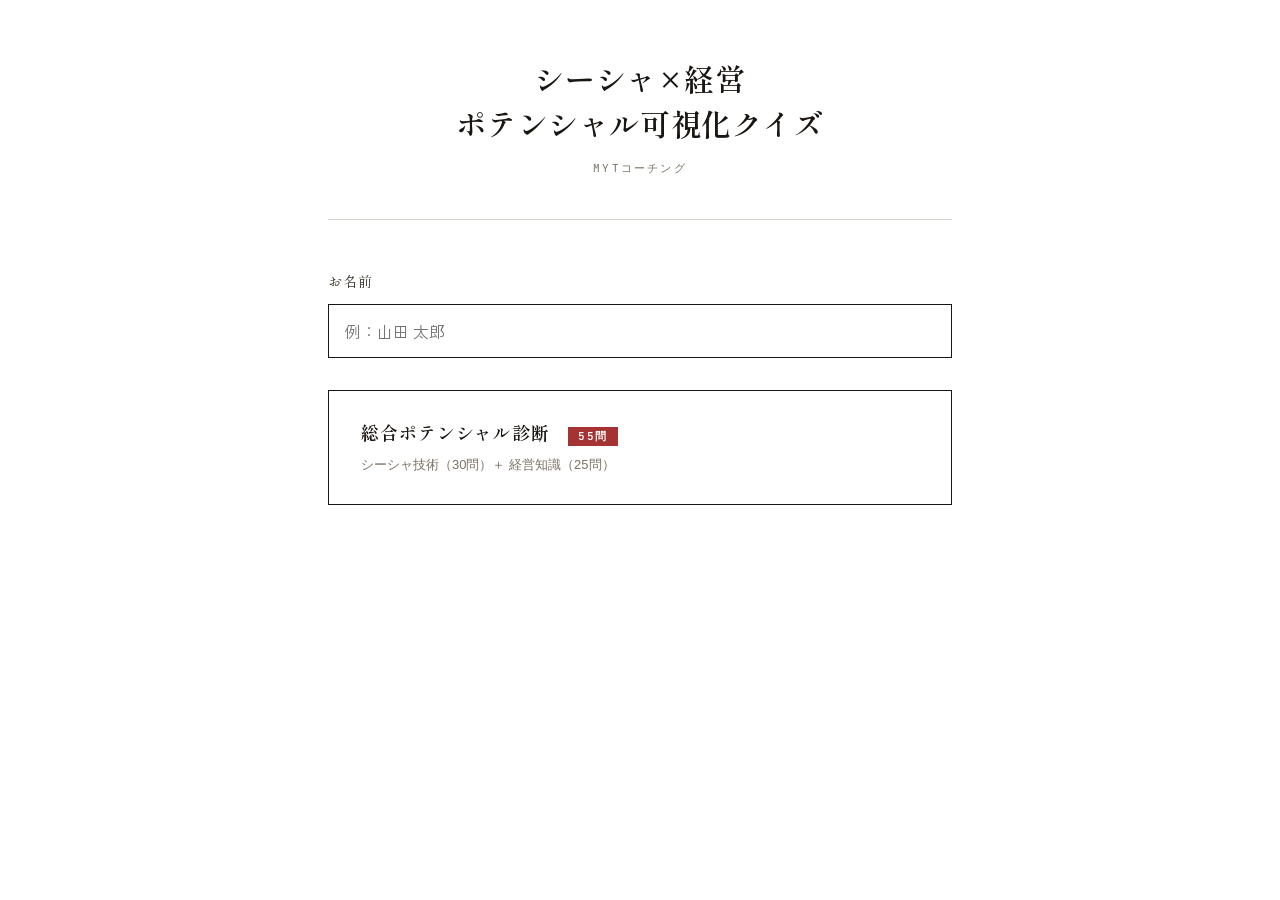
<file: index.html>
<!DOCTYPE html>
<html lang="ja">
<head>
    <meta charset="UTF-8">
    <meta name="viewport" content="width=device-width, initial-scale=1.0">
    <title>シーシャ×経営 ポテンシャル可視化クイズ</title>
    <link rel="preconnect" href="https://fonts.googleapis.com">
    <link rel="preconnect" href="https://fonts.gstatic.com" crossorigin>
    <link href="https://fonts.googleapis.com/css2?family=Shippori+Mincho:wght@400;500;600;700&family=Zen+Kaku+Gothic+New:wght@400;500;700&family=JetBrains+Mono:wght@400;500&family=Cormorant+Garamond:ital,wght@0,400;0,500;1,400&display=swap" rel="stylesheet">
    <link rel="stylesheet" href="styles.css">
</head>
<body>
    <!-- タブ離脱警告 -->
    <div class="tab-warning" id="tabWarning">
        ⚠️ タブを離れないでください！<span class="tab-warning-count" id="tabWarningCount"></span>
    </div>

    <!-- スクリーンショット検知オーバーレイ -->
    <div class="screenshot-overlay" id="screenshotOverlay">
        <div class="icon">📵</div>
        <h2>画面を戻してください</h2>
        <p>クイズ中は他のアプリに切り替えないでください</p>
        <p style="font-size: 0.85rem;">スクリーンショット・画面録画は禁止されています</p>
    </div>

    <div class="container" oncontextmenu="return false;" oncopy="return false;" oncut="return false;">
        <!-- ヘッダー -->
        <div class="header">
            <h1>シーシャ×経営<br>ポテンシャル可視化クイズ</h1>
            <p>MYTコーチング</p>
        </div>

        <!-- スタート画面 -->
        <div class="start-screen" id="startScreen">
            <div class="name-input-group">
                <label for="clientName">お名前</label>
                <input type="text" id="clientName" placeholder="例：山田 太郎" autocomplete="name">
            </div>

            <div class="quiz-type-selector">
                <button class="quiz-type-btn" onclick="startQuizWithValidation('all')">
                    <h3>総合ポテンシャル診断 <span class="badge">55問</span></h3>
                    <p>シーシャ技術（30問）＋ 経営知識（25問）</p>
                </button>
            </div>
        </div>

        <!-- クイズ画面 -->
        <div class="quiz-screen" id="quizScreen">
            <!-- 上部固定：進捗・問題番号・タイマー -->
            <div class="quiz-top">
                <div class="screenshot-warning-banner">
                    <span class="icon">📵</span>
                    スクリーンショット・画面録画・AIカンニング禁止
                </div>
                <div class="progress-bar">
                    <div class="progress-fill" id="progressFill"></div>
                </div>
                <div class="question-info">
                    <span id="questionNumber">問1 / 30</span>
                    <span class="category-badge" id="categoryBadge">カテゴリ</span>
                </div>
                <div class="timer-container">
                    <span class="timer" id="timerDisplay">20</span>
                    <span style="font-size: 0.85rem; color: var(--ink-mute);">秒</span>
                </div>
                <div class="timer-bar">
                    <div class="timer-bar-fill" id="timerBarFill"></div>
                </div>
                <div id="selfEvalNote" class="self-eval-note" style="display: none;">
                    自己評価形式：できる/説明できる → ○、できない → ×
                </div>
            </div>

            <!-- 中部伸縮：問題カード・フィードバック -->
            <div class="quiz-middle">
                <div class="question-card">
                    <p class="question-text" id="questionText">問題文がここに表示されます</p>
                    <div class="answer-buttons">
                        <button class="answer-btn correct-btn" id="btnCorrect" onclick="answer(true)">○</button>
                        <button class="answer-btn wrong-btn" id="btnWrong" onclick="answer(false)">×</button>
                    </div>
                </div>

                <div class="feedback" id="feedback">
                    <h4 id="feedbackTitle">正解！</h4>
                    <p id="feedbackText">解説がここに表示されます</p>
                </div>

                <div class="explanation-input" id="explanationInput" style="display: none;">
                    <div class="explanation-heading">EXPLANATION</div>
                    <label for="userExplanation" id="explanationLabel">自分の言葉で説明してください</label>
                    <p class="explanation-hint">選択を変えたい場合は、上の ○ / × ボタンを押してください</p>
                    <textarea id="userExplanation" rows="3" placeholder="ここに入力..."></textarea>
                </div>

                <div class="user-explanation-display" id="userExplanationDisplay" style="display: none;">
                    <h5>あなたの説明：</h5>
                    <p id="userExplanationText"></p>
                </div>
            </div>

            <!-- 下部固定：ボタン -->
            <div class="quiz-bottom">
                <button class="next-btn" id="confirmBtn" onclick="confirmAnswer()">回答を確定</button>
                <button class="next-btn" id="submitExplanationBtn" onclick="submitExplanation()" style="display: none;">説明を送信して次へ</button>
                <button class="next-btn" id="nextBtn" onclick="nextQuestion()">次の問題へ</button>
            </div>
        </div>

        <!-- セクションコメント画面 -->
        <div class="comment-screen" id="commentScreen" style="display: none;">
            <div class="comment-section-label" id="commentSectionLabel"></div>
            <p class="comment-prompt" id="commentPrompt"></p>
            <textarea id="sectionComment" rows="5" placeholder="疑問点や感想があればご記入ください（任意）"></textarea>
            <div class="comment-screen-buttons">
                <button class="next-btn" onclick="submitSectionComment()">次へ進む</button>
            </div>
        </div>

        <!-- 結果画面 -->
        <div class="result-screen" id="resultScreen">
            <div class="print-header">シーシャ×経営 ポテンシャル可視化クイズ ─ 診断結果</div>
            <h2>診断結果</h2>

            <div class="score-circle" id="scoreCircle">
                <div class="score-text">
                    <div class="score" id="finalScore">0</div>
                    <div class="total" id="finalTotal">/ 0問</div>
                </div>
            </div>

            <div class="grade" id="grade">A</div>
            <div class="grade-label" id="gradeLabel">トップクラス</div>

            <div class="main-scores">
                <div class="main-score-card" id="shishaScoreCard">
                    <h3>シーシャ技術</h3>
                    <div class="main-score-value" id="shishaScore">0/30</div>
                    <div class="main-score-percent" id="shishaPercent">0%</div>
                    <div class="main-score-grade" id="shishaGrade">-</div>
                </div>
                <div class="main-score-card" id="businessScoreCard">
                    <h3>経営知識</h3>
                    <div class="main-score-value" id="businessScore">0/25</div>
                    <div class="main-score-percent" id="businessPercent">0%</div>
                    <div class="main-score-grade" id="businessGrade">-</div>
                </div>
            </div>

            <div class="category-scores" id="categoryScores">
                <h3>詳細カテゴリ別スコア</h3>
                <div id="categoryScoreList"></div>
            </div>

            <div class="export-buttons">
                <button class="export-btn" onclick="exportCSV()">CSV ダウンロード</button>
                <button class="export-btn" onclick="exportJSON()">JSON ダウンロード</button>
                <button class="export-btn" onclick="window.print()">PDF 保存 / 印刷</button>
            </div>

            <button class="restart-btn" onclick="restart()">もう一度診断する</button>
        </div>
    </div>

    <script src="app.js"></script>
</body>
</html>
</file>
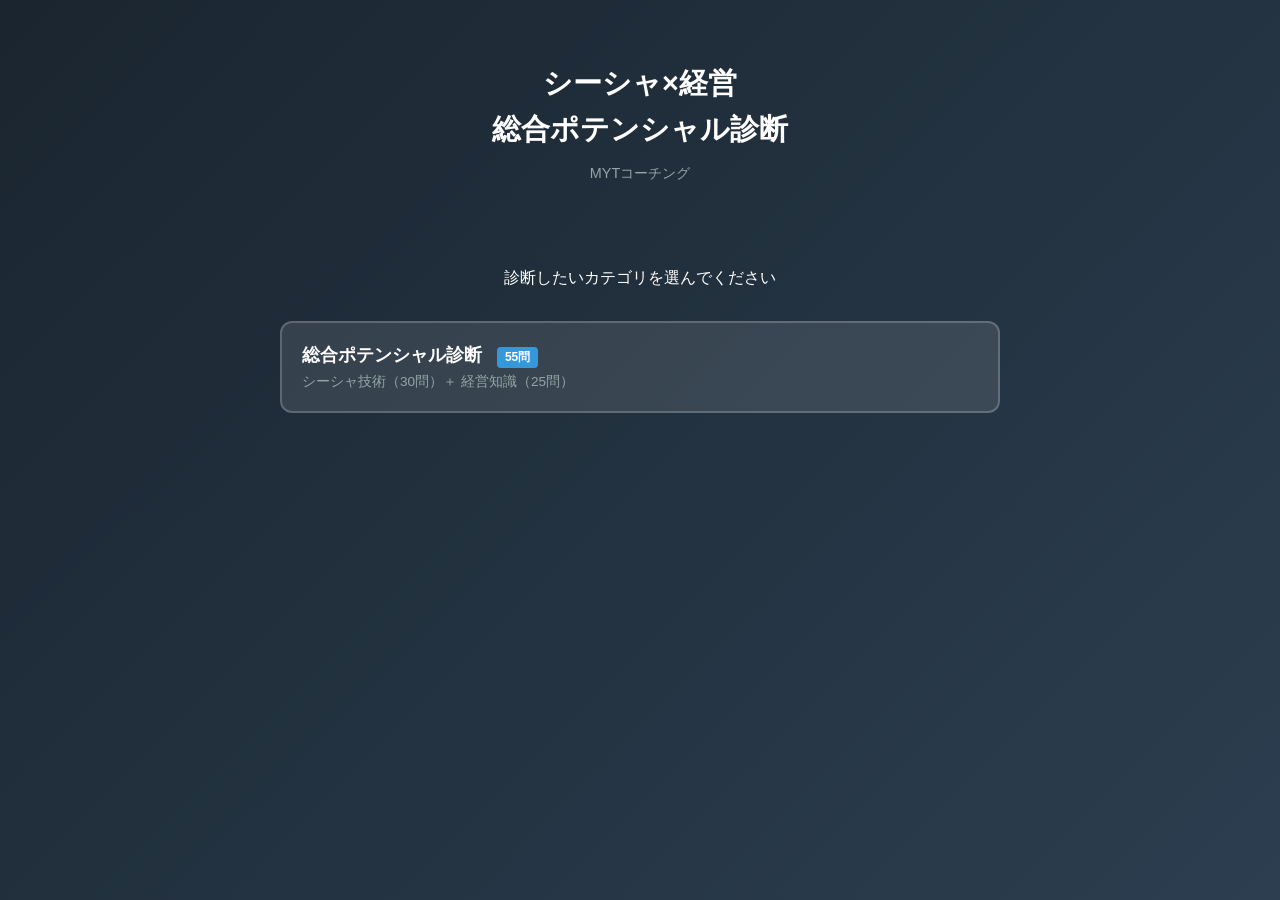
<file: quiz-app/index.html>
<!DOCTYPE html>
<html lang="ja">
<head>
    <meta charset="UTF-8">
    <meta name="viewport" content="width=device-width, initial-scale=1.0">
    <title>シーシャ×経営 総合ポテンシャル診断</title>
    <style>
        :root {
            --primary: #2c3e50;
            --secondary: #3498db;
            --success: #27ae60;
            --danger: #e74c3c;
            --warning: #f39c12;
            --light: #ecf0f1;
            --dark: #1a252f;
        }

        * {
            box-sizing: border-box;
            margin: 0;
            padding: 0;
        }

        body {
            font-family: -apple-system, BlinkMacSystemFont, 'Segoe UI', 'Hiragino Sans', sans-serif;
            background: linear-gradient(135deg, #1a252f 0%, #2c3e50 100%);
            min-height: 100vh;
            color: #fff;
            line-height: 1.6;
        }

        .container {
            max-width: 800px;
            margin: 0 auto;
            padding: 20px;
        }

        /* ヘッダー */
        .header {
            text-align: center;
            padding: 40px 20px;
        }

        .header h1 {
            font-size: 1.8rem;
            margin-bottom: 10px;
        }

        .header p {
            color: #95a5a6;
            font-size: 0.9rem;
        }

        /* スタート画面 */
        .start-screen {
            text-align: center;
            padding: 40px 20px;
        }

        .quiz-type-selector {
            display: flex;
            flex-direction: column;
            gap: 15px;
            margin: 30px 0;
        }

        .quiz-type-btn {
            background: rgba(255,255,255,0.1);
            border: 2px solid rgba(255,255,255,0.2);
            color: #fff;
            padding: 20px;
            border-radius: 12px;
            cursor: pointer;
            transition: all 0.3s;
            text-align: left;
        }

        .quiz-type-btn:hover {
            background: rgba(52, 152, 219, 0.3);
            border-color: var(--secondary);
        }

        .quiz-type-btn h3 {
            font-size: 1.1rem;
            margin-bottom: 5px;
        }

        .quiz-type-btn p {
            font-size: 0.85rem;
            color: #95a5a6;
        }

        .quiz-type-btn .badge {
            display: inline-block;
            background: var(--secondary);
            padding: 2px 8px;
            border-radius: 4px;
            font-size: 0.75rem;
            margin-left: 10px;
        }

        /* クイズ画面 */
        .quiz-screen {
            display: none;
        }

        .progress-bar {
            background: rgba(255,255,255,0.1);
            border-radius: 10px;
            height: 8px;
            margin-bottom: 20px;
            overflow: hidden;
        }

        .progress-fill {
            background: linear-gradient(90deg, var(--secondary), var(--success));
            height: 100%;
            transition: width 0.3s;
        }

        .question-info {
            display: flex;
            justify-content: space-between;
            align-items: center;
            margin-bottom: 15px;
            font-size: 0.85rem;
            color: #95a5a6;
        }

        .category-badge {
            background: rgba(52, 152, 219, 0.3);
            padding: 4px 12px;
            border-radius: 20px;
            font-size: 0.8rem;
        }

        .question-card {
            background: rgba(255,255,255,0.05);
            border-radius: 16px;
            padding: 30px;
            margin-bottom: 20px;
        }

        .question-text {
            font-size: 1.15rem;
            line-height: 1.8;
            margin-bottom: 25px;
        }

        .answer-buttons {
            display: flex;
            gap: 15px;
        }

        .answer-btn {
            flex: 1;
            padding: 18px;
            border: 2px solid rgba(255,255,255,0.2);
            border-radius: 12px;
            background: rgba(255,255,255,0.05);
            color: #fff;
            font-size: 1.1rem;
            cursor: pointer;
            transition: all 0.3s;
        }

        .answer-btn:hover {
            transform: translateY(-2px);
        }

        .answer-btn.correct-btn:hover {
            background: rgba(39, 174, 96, 0.3);
            border-color: var(--success);
        }

        .answer-btn.wrong-btn:hover {
            background: rgba(231, 76, 60, 0.3);
            border-color: var(--danger);
        }

        .answer-btn.selected-correct {
            background: rgba(39, 174, 96, 0.5);
            border-color: var(--success);
        }

        .answer-btn.selected-wrong {
            background: rgba(231, 76, 60, 0.5);
            border-color: var(--danger);
        }

        .answer-btn.show-correct {
            background: rgba(39, 174, 96, 0.3);
            border-color: var(--success);
        }

        .answer-btn.selected {
            transform: translateY(-2px);
            box-shadow: 0 4px 15px rgba(52, 152, 219, 0.4);
        }

        .answer-btn.correct-btn.selected {
            background: rgba(39, 174, 96, 0.4);
            border-color: var(--success);
        }

        .answer-btn.wrong-btn.selected {
            background: rgba(231, 76, 60, 0.4);
            border-color: var(--danger);
        }

        .answer-btn:disabled {
            cursor: not-allowed;
            opacity: 0.8;
        }

        /* フィードバック */
        .feedback {
            display: none;
            padding: 20px;
            border-radius: 12px;
            margin-bottom: 20px;
        }

        .feedback.correct {
            background: rgba(39, 174, 96, 0.2);
            border: 1px solid var(--success);
        }

        .feedback.wrong {
            background: rgba(231, 76, 60, 0.2);
            border: 1px solid var(--danger);
        }

        .feedback.info {
            background: rgba(52, 152, 219, 0.2);
            border: 1px solid var(--secondary);
        }

        .feedback h4 {
            margin-bottom: 10px;
            display: flex;
            align-items: center;
            gap: 8px;
        }

        .feedback p {
            font-size: 0.9rem;
            color: #bdc3c7;
        }

        .next-btn {
            width: 100%;
            padding: 16px;
            background: var(--secondary);
            border: none;
            border-radius: 12px;
            color: #fff;
            font-size: 1rem;
            cursor: pointer;
            transition: all 0.3s;
            display: none;
        }

        .next-btn:hover {
            background: #2980b9;
        }

        /* 結果画面 */
        .result-screen {
            display: none;
            text-align: center;
            padding: 40px 20px;
        }

        .score-circle {
            width: 180px;
            height: 180px;
            border-radius: 50%;
            background: conic-gradient(var(--success) var(--score-percent), rgba(255,255,255,0.1) 0);
            display: flex;
            align-items: center;
            justify-content: center;
            margin: 30px auto;
            position: relative;
        }

        .score-circle::before {
            content: '';
            width: 140px;
            height: 140px;
            background: var(--dark);
            border-radius: 50%;
            position: absolute;
        }

        .score-text {
            position: relative;
            z-index: 1;
        }

        .score-text .score {
            font-size: 2.5rem;
            font-weight: bold;
        }

        .score-text .total {
            font-size: 1rem;
            color: #95a5a6;
        }

        .grade {
            font-size: 3rem;
            margin: 20px 0;
        }

        .grade-label {
            font-size: 1.2rem;
            margin-bottom: 30px;
        }

        .main-scores {
            display: flex;
            gap: 20px;
            margin: 30px 0;
        }

        .main-score-card {
            flex: 1;
            background: rgba(255,255,255,0.05);
            border-radius: 12px;
            padding: 20px;
            text-align: center;
        }

        .main-score-card h3 {
            font-size: 0.9rem;
            color: #95a5a6;
            margin-bottom: 10px;
        }

        .main-score-value {
            font-size: 1.8rem;
            font-weight: bold;
            margin-bottom: 5px;
        }

        .main-score-percent {
            font-size: 1rem;
            color: #95a5a6;
            margin-bottom: 10px;
        }

        .main-score-grade {
            font-size: 2rem;
            font-weight: bold;
        }

        .main-score-grade.grade-a { color: var(--success); }
        .main-score-grade.grade-b { color: var(--secondary); }
        .main-score-grade.grade-c { color: var(--warning); }
        .main-score-grade.grade-d { color: var(--danger); }

        .category-scores {
            text-align: left;
            background: rgba(255,255,255,0.05);
            border-radius: 12px;
            padding: 20px;
            margin: 30px 0;
        }

        .category-scores h3 {
            margin-bottom: 15px;
            font-size: 1rem;
        }

        .category-score-item {
            display: flex;
            justify-content: space-between;
            align-items: center;
            padding: 10px 0;
            border-bottom: 1px solid rgba(255,255,255,0.1);
        }

        .category-score-item:last-child {
            border-bottom: none;
        }

        .category-score-item .name {
            font-size: 0.9rem;
        }

        .category-score-item .score {
            font-weight: bold;
        }

        .restart-btn {
            padding: 16px 40px;
            background: var(--secondary);
            border: none;
            border-radius: 12px;
            color: #fff;
            font-size: 1rem;
            cursor: pointer;
            transition: all 0.3s;
            margin-top: 20px;
        }

        .restart-btn:hover {
            background: #2980b9;
        }

        /* 自己評価モード用 */
        .self-eval-note {
            background: rgba(243, 156, 18, 0.2);
            border: 1px solid var(--warning);
            border-radius: 8px;
            padding: 12px;
            margin-bottom: 20px;
            font-size: 0.85rem;
        }

        /* 説明入力用 */
        .explanation-input {
            background: rgba(52, 152, 219, 0.1);
            border: 1px solid var(--secondary);
            border-radius: 12px;
            padding: 20px;
            margin-bottom: 20px;
        }

        .explanation-input label {
            display: block;
            margin-bottom: 10px;
            font-size: 0.95rem;
            color: #ecf0f1;
        }

        .explanation-input textarea {
            width: 100%;
            padding: 12px;
            border: 1px solid rgba(255,255,255,0.2);
            border-radius: 8px;
            background: rgba(255,255,255,0.05);
            color: #fff;
            font-size: 0.95rem;
            font-family: inherit;
            resize: vertical;
            min-height: 100px;
        }

        .explanation-input textarea::placeholder {
            color: #7f8c8d;
        }

        .explanation-input textarea:focus {
            outline: none;
            border-color: var(--secondary);
        }

        .user-explanation-display {
            background: rgba(52, 152, 219, 0.1);
            border: 1px solid var(--secondary);
            border-radius: 8px;
            padding: 15px;
            margin-top: 15px;
        }

        .user-explanation-display h5 {
            font-size: 0.85rem;
            color: #95a5a6;
            margin-bottom: 8px;
        }

        .user-explanation-display p {
            font-size: 0.9rem;
            color: #ecf0f1;
            white-space: pre-wrap;
        }

        /* レスポンシブ */
        @media (max-width: 600px) {
            .header h1 {
                font-size: 1.4rem;
            }

            .question-text {
                font-size: 1rem;
            }

            .answer-buttons {
                flex-direction: column;
            }

            .score-circle {
                width: 150px;
                height: 150px;
            }

            .score-circle::before {
                width: 110px;
                height: 110px;
            }
        }
    </style>
</head>
<body>
    <div class="container">
        <!-- ヘッダー -->
        <div class="header">
            <h1>シーシャ×経営<br>総合ポテンシャル診断</h1>
            <p>MYTコーチング</p>
        </div>

        <!-- スタート画面 -->
        <div class="start-screen" id="startScreen">
            <p>診断したいカテゴリを選んでください</p>

            <div class="quiz-type-selector">
                <button class="quiz-type-btn" onclick="startQuiz('all')">
                    <h3>総合ポテンシャル診断 <span class="badge">55問</span></h3>
                    <p>シーシャ技術（30問）＋ 経営知識（25問）</p>
                </button>
            </div>
        </div>

        <!-- クイズ画面 -->
        <div class="quiz-screen" id="quizScreen">
            <div class="progress-bar">
                <div class="progress-fill" id="progressFill"></div>
            </div>

            <div class="question-info">
                <span id="questionNumber">問1 / 30</span>
                <span class="category-badge" id="categoryBadge">カテゴリ</span>
            </div>

            <div id="selfEvalNote" class="self-eval-note" style="display: none;">
                自己評価形式：できる/説明できる → ○、できない → ×
            </div>

            <div class="question-card">
                <p class="question-text" id="questionText">問題文がここに表示されます</p>

                <div class="answer-buttons">
                    <button class="answer-btn correct-btn" id="btnCorrect" onclick="answer(true)">○</button>
                    <button class="answer-btn wrong-btn" id="btnWrong" onclick="answer(false)">×</button>
                </div>
            </div>

            <div class="feedback" id="feedback">
                <h4 id="feedbackTitle">正解！</h4>
                <p id="feedbackText">解説がここに表示されます</p>
            </div>

            <div class="explanation-input" id="explanationInput" style="display: none;">
                <label for="userExplanation" id="explanationLabel">あなたの説明を入力してください：</label>
                <textarea id="userExplanation" rows="4" placeholder="自分の言葉で説明してください..."></textarea>
            </div>

            <div class="user-explanation-display" id="userExplanationDisplay" style="display: none;">
                <h5>あなたの説明：</h5>
                <p id="userExplanationText"></p>
            </div>

            <button class="next-btn" id="confirmBtn" onclick="confirmAnswer()">回答を確定</button>
            <button class="next-btn" id="submitExplanationBtn" onclick="submitExplanation()" style="display: none;">説明を送信して次へ</button>
            <button class="next-btn" id="nextBtn" onclick="nextQuestion()">次の問題へ</button>
        </div>

        <!-- 結果画面 -->
        <div class="result-screen" id="resultScreen">
            <h2>診断結果</h2>

            <div class="score-circle" id="scoreCircle">
                <div class="score-text">
                    <div class="score" id="finalScore">0</div>
                    <div class="total" id="finalTotal">/ 0問</div>
                </div>
            </div>

            <div class="grade" id="grade">A</div>
            <div class="grade-label" id="gradeLabel">トップクラス</div>

            <div class="main-scores">
                <div class="main-score-card" id="shishaScoreCard">
                    <h3>シーシャ技術</h3>
                    <div class="main-score-value" id="shishaScore">0/30</div>
                    <div class="main-score-percent" id="shishaPercent">0%</div>
                    <div class="main-score-grade" id="shishaGrade">-</div>
                </div>
                <div class="main-score-card" id="businessScoreCard">
                    <h3>経営知識</h3>
                    <div class="main-score-value" id="businessScore">0/25</div>
                    <div class="main-score-percent" id="businessPercent">0%</div>
                    <div class="main-score-grade" id="businessGrade">-</div>
                </div>
            </div>

            <div class="category-scores" id="categoryScores">
                <h3>詳細カテゴリ別スコア</h3>
                <div id="categoryScoreList"></div>
            </div>

            <button class="restart-btn" onclick="restart()">もう一度診断する</button>
        </div>
    </div>

    <script>
        // シーシャ技術診断（30問）
        const shishaQuestions = [
            // Ⅰ．最重要：シーシャの土台理解（1〜8）
            {
                category: "Ⅰ. シーシャの土台理解",
                question: "シーシャで、フレーバーを過熱するのでなく、熱で温めて成分を抽出している意図を自分の言葉で説明できる",
                type: "self-eval",
                explanation: "シーシャは「燃やす」のではなく「揮発させる」ことで味を引き出します。過熱を避け、最適な温度帯を維持する理解が重要です。"
            },
            {
                category: "Ⅰ. シーシャの土台理解",
                question: "シーシャを作ってから30分後に、何が変わるか3つ以上言える",
                type: "self-eval",
                explanation: "熱のなじみ、フレーバーの味変化、キック感の減少、炭の灰化、温度の浸透など、時間経過による変化を理解することが重要です。"
            },
            {
                category: "Ⅰ. シーシャの土台理解",
                question: "香り・味・煙のうち、最初に出やすいものと遅れて出るものを区別できる",
                type: "self-eval",
                explanation: "香料→糖蜜→グリセリンの順で活性化します。それぞれの揮発タイミングを理解することで、より良い提供ができます。"
            },
            {
                category: "Ⅰ. シーシャの土台理解",
                question: "同じフレーバーで、結果が変わった具体例を1つ説明できる",
                type: "self-eval",
                explanation: "機材の変化や外的要因（気温など）で結果は変わります。再現性を持たせるには、変数を意識することが必要です。"
            },
            {
                category: "Ⅰ. シーシャの土台理解",
                question: "炭の「数」以外に、重要な要素を2つ以上言える",
                type: "self-eval",
                explanation: "炭の体積、炭の炊き方、熱気と外気のバランス、使う道具との相性など、数以外にも多くの要素があります。"
            },
            {
                category: "Ⅰ. シーシャの土台理解",
                question: "強く吸いすぎたときに、実際に起きた変化を説明できる",
                type: "self-eval",
                explanation: "強く吸うと熱中心の侵入が進み、上面と下面の剥離が発生。本来持つ時間が短縮される原因になります。"
            },
            {
                category: "Ⅰ. シーシャの土台理解",
                question: "吸う人が変わったときに、どこが変わるか具体的に言える",
                type: "self-eval",
                explanation: "吸い方には属人性があり、浅く吸う人と深く吸う人では、熱の入り方や味の出方が大きく変わります。"
            },
            {
                category: "Ⅰ. シーシャの土台理解",
                question: "その場に合わせて、作り方を変えた経験を説明できる",
                type: "self-eval",
                explanation: "お客さまの好みや趣向に合わせてカスタマイズすることで、より高い満足度を提供できます。"
            },
            // Ⅱ．熱と炭の扱い（9〜15）
            {
                category: "Ⅱ. 熱と炭の扱い",
                question: "炭の数を変えた理由を、結果とセットで説明できる",
                type: "self-eval",
                explanation: "炭が多いと熱中心の侵入で上面が活性化、少ないと外気優位で活性化温度に到達しないなど、結果が大きく変わります。"
            },
            {
                category: "Ⅱ. 熱と炭の扱い",
                question: "炭を中央寄り／外側寄りに置く理由を説明できる",
                type: "self-eval",
                explanation: "炭の配置は熱の入り方を左右します。中央は強い熱、外側は緩やかな熱になります。"
            },
            {
                category: "Ⅱ. 熱と炭の扱い",
                question: "炭を動かさずに失敗した経験を説明できる",
                type: "self-eval",
                explanation: "炭を動かさないと一部だけ過熱し、フレーバーが焦げる原因になります。定期的な調整が必要です。"
            },
            {
                category: "Ⅱ. 熱と炭の扱い",
                question: "吸い始めと30分後で、炭の役割がどう変わるか説明できる",
                type: "self-eval",
                explanation: "炭替え前後で熱量が大きく変化します。炭替え直後は熱が急上昇し、中層〜下層が活性化します。"
            },
            {
                category: "Ⅱ. 熱と炭の扱い",
                question: "炭替えを「いつ・なぜ」行うか説明できる",
                type: "self-eval",
                explanation: "炭が半分程度灰化したタイミングで、熱量維持のために行います。単なる熱源補充ではなく、味の変化も伴います。"
            },
            {
                category: "Ⅱ. 熱と炭の扱い",
                question: "熱が強すぎたと判断した具体的なサインを2つ言える",
                type: "self-eval",
                explanation: "えぐみが出る、煙が焦げ臭い、むせる、味が飛ぶなどのサインがあります。"
            },
            {
                category: "Ⅱ. 熱と炭の扱い",
                question: "熱が弱すぎたと判断した具体的なサインを2つ言える",
                type: "self-eval",
                explanation: "煙が薄い、味が出ない、吸い心地が軽すぎるなどのサインがあります。"
            },
            // Ⅲ．吸い方・人の影響（16〜21）
            {
                category: "Ⅲ. 吸い方・人の影響",
                question: "吸う強さ・間隔が、熱にどう影響するか説明できる",
                type: "self-eval",
                explanation: "強く吸うと空気が流れて熱が上がり、間隔が長いと熱が下がります。吸い方は熱管理の重要な変数です。"
            },
            {
                category: "Ⅲ. 吸い方・人の影響",
                question: "吸いすぎて崩れた経験を、原因込みで説明できる",
                type: "self-eval",
                explanation: "連続して強く吸うと熱が過剰になり、フレーバーが焦げたり、味が崩れる原因になります。"
            },
            {
                category: "Ⅲ. 吸い方・人の影響",
                question: "吸われなさすぎて崩れた経験を説明できる",
                type: "self-eval",
                explanation: "吸わない時間が長いと熱が逃げ、フレーバーが十分に活性化せず味が出なくなります。"
            },
            {
                category: "Ⅲ. 吸い方・人の影響",
                question: "複数人で吸ったときの変化を説明できる",
                type: "self-eval",
                explanation: "複数人で回し吸いすると、熱の入り方が変わり、通常より早く味が変化することがあります。"
            },
            {
                category: "Ⅲ. 吸い方・人の影響",
                question: "自分の吸い方の特徴を言葉で説明できる",
                type: "self-eval",
                explanation: "自分の吸い方を客観視することで、お客さまへのアドバイスや調整がより的確になります。"
            },
            {
                category: "Ⅲ. 吸い方・人の影響",
                question: "お客さんに合わせて、吸い方のアドバイスを変えたことがある",
                type: "self-eval",
                explanation: "初心者にはゆっくり、経験者には自由にといった、相手に合わせたアドバイスができることが重要です。"
            },
            // Ⅳ．道具・環境の理解（22〜26）
            {
                category: "Ⅳ. 道具・環境の理解",
                question: "パイプの違いで起きる変化を説明できる",
                type: "self-eval",
                explanation: "パイプの長さ、太さ、素材、ディフューザーの有無などで、煙の冷却度合いや吸い心地が変わります。"
            },
            {
                category: "Ⅳ. 道具・環境の理解",
                question: "アルミのみ／HMD使用時の違いを説明できる",
                type: "self-eval",
                explanation: "アルミは細かい調整が可能で職人技が出る。HMDは安定性重視で効率的。場面に応じた使い分けが有効です。"
            },
            {
                category: "Ⅳ. 道具・環境の理解",
                question: "水量を変えた理由と結果を説明できる",
                type: "self-eval",
                explanation: "水量は煙の冷却とフィルタリングに影響。多いと冷たくまろやか、少ないと軽い吸い心地になります。"
            },
            {
                category: "Ⅳ. 道具・環境の理解",
                question: "気温・湿度で調整した経験を説明できる",
                type: "self-eval",
                explanation: "冬は水温が下がり煙が冷却されやすく、夏は揮発しやすい。季節に応じた調整が品質安定に繋がります。"
            },
            {
                category: "Ⅳ. 道具・環境の理解",
                question: "同じレシピで失敗した理由を説明できる",
                type: "self-eval",
                explanation: "外部環境（気温、湿度、フレーバーの状態など）の変化により、同じレシピでも結果は変わります。"
            },
            // Ⅴ．学習・復旧能力（27〜30）
            {
                category: "Ⅴ. 学習・復旧能力",
                question: "失敗したシーシャを、どこから直すか説明できる",
                type: "self-eval",
                explanation: "原因特定→対処の順序を理解し、熱なのか、盛り方なのか、炭の配置なのかを判断できることが重要です。"
            },
            {
                category: "Ⅴ. 学習・復旧能力",
                question: "一度崩れた状態から、戻した経験を説明できる",
                type: "self-eval",
                explanation: "リカバリーの経験があると、繁忙時でも落ち着いて対応できます。"
            },
            {
                category: "Ⅴ. 学習・復旧能力",
                question: "他人の失敗を見て、原因を推測したことがある",
                type: "self-eval",
                explanation: "他者の失敗から学ぶ姿勢があると、自分では経験しない失敗パターンも理解できます。"
            },
            {
                category: "Ⅴ. 学習・復旧能力",
                question: "自分の作り方の弱点を1つ言える",
                type: "self-eval",
                explanation: "自己認識ができていると、改善の方向性が明確になり、成長が加速します。"
            }
        ];

        // 経営知識診断（25問）
        const businessQuestions = [
            // 経営感覚・基本概念（1〜5）
            {
                category: "経営感覚・基本概念",
                question: "売上高とは、自店が「売り上げた金額の合計」のことである。",
                answer: false,
                explanation: "お客さまが「買い上げた金額の合計」が正しい定義です。視点の違いが重要です。"
            },
            {
                category: "経営感覚・基本概念",
                question: "飲食店の売上高は「客数 × 客単価」で計算できる。",
                answer: true,
                explanation: "売上高=客数×客単価は経営の基本公式です。売上を伸ばすには「客数を増やす」か「客単価を上げる」かの方向性が見えます。"
            },
            {
                category: "経営感覚・基本概念",
                question: "経営の三種の神器は「人」→「物」→「金」の順番で重要である。",
                answer: false,
                explanation: "「金」→「人」→「物」→売り方の順が正しいです。資金がなければ人も物も揃えられません。"
            },
            {
                category: "経営感覚・基本概念",
                question: "売上高はオーナー・店長（TOP）にしか作れない。",
                answer: true,
                explanation: "TOPである経営者こそが、戦略を立て、仕組みを作り、売上を生み出す源泉となります。"
            },
            {
                category: "経営感覚・基本概念",
                question: "客足が減ったら、まずチラシ配布やSNS広告を強化すべきである。",
                answer: false,
                explanation: "広告の前に、来店が減った原因を特定して解決すべきです。広告・販促は自店の良さを知らしめる行為です。"
            },
            // 生存対策・経営構図（6〜10）
            {
                category: "生存対策・経営構図",
                question: "経営とは、継続した「投資」と「回収」のしくみと活動のことである。",
                answer: true,
                explanation: "経営の本質は投資と回収のサイクルを継続的に回すことです。"
            },
            {
                category: "生存対策・経営構図",
                question: "飲食店の生存条件の一つは「荒利益高≧経費」である。",
                answer: true,
                explanation: "荒利益が経費を下回ると赤字になり、事業継続が困難になります。"
            },
            {
                category: "生存対策・経営構図",
                question: "売上高を上げることは、荒利益を確保し利益を上げるための「目的」である。",
                answer: false,
                explanation: "売上は「手段」です。真の目的は適正な利益を確保し、事業を継続・発展させることです。"
            },
            {
                category: "生存対策・経営構図",
                question: "荒利益高は「売上高－売上原価（食材原価）」で計算できる。",
                answer: true,
                explanation: "荒利益高=売上高-原価で計算されます。これが経費を上回る必要があります。"
            },
            {
                category: "生存対策・経営構図",
                question: "人件費や家賃などの分配率を守らないと、飲食店は確実に崩壊する。",
                answer: true,
                explanation: "分配率は経営の生命線です。FL比率（Food+Labor）の管理が特に重要です。"
            },
            // 顧客対応（11〜15）
            {
                category: "顧客対応",
                question: "「お客さまのために」とは、朝礼で唱和する心構えのことである。",
                answer: false,
                explanation: "心構えではなく、行動の仕方と、実現している状態のことです。「思っている」だけでは不十分です。"
            },
            {
                category: "顧客対応",
                question: "飲食店において「料理（商品）」こそがお客さま満足の本命策である。",
                answer: true,
                explanation: "接客やサービスも大切ですが、お客様は商品を求めて来店されます。商品力が最優先です。"
            },
            {
                category: "顧客対応",
                question: "お客さまが店に求める要素として「安さ」「豊富さ」「速さ」「便利さ」「清潔さ」がある。",
                answer: true,
                explanation: "これらは顧客が店舗に求める基本的な価値要素です。"
            },
            {
                category: "顧客対応",
                question: "料理の品質に必要なのは「最高の品質」よりも「価格に見合った必要な品質」である。",
                answer: true,
                explanation: "過剰品質はコストを圧迫します。価格に見合った適正品質を提供することが重要です。"
            },
            {
                category: "顧客対応",
                question: "「お客さまのために」とは、「作る立場」「売る立場」で考えることである。",
                answer: false,
                explanation: "「食べる立場」「買う立場」に視点を変更することが正しい考え方です。"
            },
            // 経営戦略・市場対応（16〜19）
            {
                category: "経営戦略・市場対応",
                question: "小規模飲食店に最初から必要なのは「差別化」であり、繁盛店の「真似」をすべきではない。",
                answer: false,
                explanation: "最初は差別化できる体力をつけるために「真似（＝経験主義）」をすべきです。"
            },
            {
                category: "経営戦略・市場対応",
                question: "「オンリーワン」の店になることは、「ナンバーワン」になるための手段である。",
                answer: true,
                explanation: "ある分野でナンバーワンになるための戦略的選択がオンリーワンです。"
            },
            {
                category: "経営戦略・市場対応",
                question: "現代の飲食店では「多メニュー・少量販売」から「限定メニュー・多量販売」への転換が求められる。",
                answer: true,
                explanation: "メニューを絞り込み、得意分野に集中することで効率と品質を高められます。"
            },
            {
                category: "経営戦略・市場対応",
                question: "飲食店経営における重要な判断は「精神力」や「根性」だけで行うべきである。",
                answer: false,
                explanation: "「精神」と「論理」の両立が必要です。決断は「知識」であり、精神・根性だけではありません。"
            },
            // メニュー政策・商品管理（20〜22）
            {
                category: "メニュー政策・商品管理",
                question: "飲食店で利益が出ない場合、まず取り組むべきは「売上高の増大」である。",
                answer: false,
                explanation: "売れない時代においては、まず「コスト削減」から取り組むべきです。"
            },
            {
                category: "メニュー政策・商品管理",
                question: "プライスラインの数は多ければ多いほど良い。",
                answer: false,
                explanation: "通常は3〜5ライン、最大でも7ラインが適正です。安くて1ラインが最も強い。"
            },
            {
                category: "メニュー政策・商品管理",
                question: "飲食店のビジネス手法は、同一メニューをより多くの客に売る「マーケティング」である。",
                answer: false,
                explanation: "同一の客に総予算の範囲でより多くの料理・ドリンクを提供する「マーチャンダイジング」が重要です。"
            },
            // 計数管理（23〜25）
            {
                category: "計数管理",
                question: "ABC分析とは、売れ筋メニューに管理の主力を注ぐ「重点管理」の手法である。",
                answer: true,
                explanation: "売上貢献度でA・B・Cにランク分けし、重点的に管理する手法です。"
            },
            {
                category: "計数管理",
                question: "実地棚卸しをしないと、正確な荒利益高がわからず「経営」ができなくなる。",
                answer: true,
                explanation: "棚卸しなしでは原価が正確に把握できず、利益計算ができません。"
            },
            {
                category: "計数管理",
                question: "労働生産性の公式は「売上高÷従業者数」である。",
                answer: false,
                explanation: "「荒利益高÷従業者数」が正しい公式です。生産性は単位当り獲得荒利益高のことです。"
            }
        ];

        // 状態管理
        let currentQuestions = [];
        let currentIndex = 0;
        let score = 0;
        let categoryScores = {};
        let quizType = '';
        let shishaScore = { correct: 0, total: 0 };
        let businessScore = { correct: 0, total: 0 };
        let selectedAnswer = null; // 現在選択中の回答
        let userExplanations = []; // ユーザーの説明を保存

        // クイズ開始
        function startQuiz(type) {
            quizType = type;

            // シーシャ問題にquizTypeを付与
            const shishaWithType = shishaQuestions.map(q => ({...q, quizType: 'shisha'}));
            // 経営問題にquizTypeを付与
            const businessWithType = businessQuestions.map(q => ({...q, quizType: 'business'}));

            // 全問題を結合（シーシャ→経営の順、シャッフルなし）
            currentQuestions = [...shishaWithType, ...businessWithType];

            currentIndex = 0;
            score = 0;
            categoryScores = {};
            shishaScore = { correct: 0, total: 0 };
            businessScore = { correct: 0, total: 0 };
            userExplanations = [];

            document.getElementById('startScreen').style.display = 'none';
            document.getElementById('quizScreen').style.display = 'block';
            document.getElementById('resultScreen').style.display = 'none';

            showQuestion();
        }

        // 配列シャッフル
        function shuffleArray(array) {
            const newArray = [...array];
            for (let i = newArray.length - 1; i > 0; i--) {
                const j = Math.floor(Math.random() * (i + 1));
                [newArray[i], newArray[j]] = [newArray[j], newArray[i]];
            }
            return newArray;
        }

        // 問題表示
        function showQuestion() {
            const q = currentQuestions[currentIndex];

            // プログレスバー更新
            const progress = ((currentIndex) / currentQuestions.length) * 100;
            document.getElementById('progressFill').style.width = progress + '%';

            // 問題番号
            document.getElementById('questionNumber').textContent =
                `問${currentIndex + 1} / ${currentQuestions.length}`;

            // カテゴリ
            document.getElementById('categoryBadge').textContent = q.category;

            // 問題文
            document.getElementById('questionText').textContent = q.question;

            // 自己評価モードの表示
            if (q.type === 'self-eval') {
                document.getElementById('selfEvalNote').style.display = 'block';
                document.getElementById('btnCorrect').textContent = '○ できる';
                document.getElementById('btnWrong').textContent = '× できない';
            } else {
                document.getElementById('selfEvalNote').style.display = 'none';
                document.getElementById('btnCorrect').textContent = '○';
                document.getElementById('btnWrong').textContent = '×';
            }

            // ボタンリセット
            const btnCorrect = document.getElementById('btnCorrect');
            const btnWrong = document.getElementById('btnWrong');
            btnCorrect.disabled = false;
            btnWrong.disabled = false;
            btnCorrect.className = 'answer-btn correct-btn';
            btnWrong.className = 'answer-btn wrong-btn';

            // 選択状態リセット
            selectedAnswer = null;

            // フィードバック・ボタン非表示
            document.getElementById('feedback').style.display = 'none';
            document.getElementById('confirmBtn').style.display = 'none';
            document.getElementById('nextBtn').style.display = 'none';
            document.getElementById('submitExplanationBtn').style.display = 'none';
            document.getElementById('explanationInput').style.display = 'none';
            document.getElementById('userExplanationDisplay').style.display = 'none';
            document.getElementById('userExplanation').value = '';
        }

        // 回答選択（変更可能）
        function answer(userAnswer) {
            const q = currentQuestions[currentIndex];
            const btnCorrect = document.getElementById('btnCorrect');
            const btnWrong = document.getElementById('btnWrong');
            const feedback = document.getElementById('feedback');

            // 選択状態を保存
            selectedAnswer = userAnswer;

            // ボタンのスタイルをリセット
            btnCorrect.className = 'answer-btn correct-btn';
            btnWrong.className = 'answer-btn wrong-btn';

            // 選択中のボタンを強調表示
            if (userAnswer) {
                btnCorrect.classList.add('selected');
            } else {
                btnWrong.classList.add('selected');
            }

            // フィードバック表示（選択中、解説なし）
            feedback.style.display = 'block';
            feedback.className = 'feedback info';
            if (q.type === 'self-eval') {
                document.getElementById('feedbackTitle').textContent =
                    userAnswer ? '○ できる を選択中' : '× できない を選択中';
            } else {
                document.getElementById('feedbackTitle').textContent =
                    userAnswer ? '○ を選択中' : '× を選択中';
            }
            document.getElementById('feedbackText').textContent = '変更する場合は別のボタンを押してください';

            // 確定ボタン表示、次へボタン非表示
            document.getElementById('confirmBtn').style.display = 'block';
            document.getElementById('nextBtn').style.display = 'none';
        }

        // 回答を確定
        function confirmAnswer() {
            if (selectedAnswer === null) {
                alert('回答を選択してください');
                return;
            }

            const q = currentQuestions[currentIndex];
            const btnCorrect = document.getElementById('btnCorrect');
            const btnWrong = document.getElementById('btnWrong');
            const feedback = document.getElementById('feedback');

            // ボタンを無効化（変更不可）
            btnCorrect.disabled = true;
            btnWrong.disabled = true;

            // スコア計算
            let isCorrect;
            if (q.type === 'self-eval') {
                isCorrect = selectedAnswer;
            } else {
                isCorrect = (selectedAnswer === q.answer);
            }

            if (isCorrect) {
                score++;
            }

            // シーシャ/経営別スコア
            if (q.quizType === 'shisha') {
                shishaScore.total++;
                if (isCorrect) shishaScore.correct++;
            } else {
                businessScore.total++;
                if (isCorrect) businessScore.correct++;
            }

            // カテゴリ別スコア
            if (!categoryScores[q.category]) {
                categoryScores[q.category] = { correct: 0, total: 0 };
            }
            categoryScores[q.category].total++;
            if (isCorrect) {
                categoryScores[q.category].correct++;
            }

            // 確定ボタン非表示
            document.getElementById('confirmBtn').style.display = 'none';

            // 問1〜8で「○ できる」を選んだ場合は、先に説明入力を求める（解説はまだ見せない）
            if (currentIndex < 8 && selectedAnswer === true) {
                // フィードバックは「○ できる」のみ表示、解説はまだ非表示
                feedback.className = 'feedback correct';
                document.getElementById('feedbackTitle').textContent = '○ できる';
                document.getElementById('feedbackText').textContent = '下のテキストエリアに説明を入力してください';

                document.getElementById('explanationInput').style.display = 'block';
                document.getElementById('explanationLabel').textContent =
                    '実際に自分の言葉で説明してください：';
                document.getElementById('submitExplanationBtn').style.display = 'block';
                document.getElementById('nextBtn').style.display = 'none';
            } else {
                // 通常通り解説を表示
                if (q.type === 'self-eval') {
                    feedback.className = 'feedback ' + (selectedAnswer ? 'correct' : 'wrong');
                    document.getElementById('feedbackTitle').textContent =
                        selectedAnswer ? '○ できる' : '× できない';
                } else {
                    feedback.className = 'feedback ' + (isCorrect ? 'correct' : 'wrong');
                    document.getElementById('feedbackTitle').textContent =
                        isCorrect ? '正解！' : '不正解（正解は ' + (q.answer ? '○' : '×') + '）';
                }
                document.getElementById('feedbackText').textContent = q.explanation;

                // 次へボタン表示
                document.getElementById('nextBtn').style.display = 'block';
                document.getElementById('nextBtn').textContent =
                    currentIndex === currentQuestions.length - 1 ? '結果を見る' : '次の問題へ';
            }
        }

        // 説明を送信
        function submitExplanation() {
            const userExplanation = document.getElementById('userExplanation').value.trim();

            if (!userExplanation) {
                alert('説明を入力してください');
                return;
            }

            const q = currentQuestions[currentIndex];

            // ユーザーの説明を保存
            userExplanations[currentIndex] = userExplanation;

            // 入力フォームを非表示
            document.getElementById('explanationInput').style.display = 'none';
            document.getElementById('submitExplanationBtn').style.display = 'none';

            // ユーザーの説明を表示
            document.getElementById('userExplanationDisplay').style.display = 'block';
            document.getElementById('userExplanationText').textContent = userExplanation;

            // 解説を表示（ここで初めて見せる）
            const feedback = document.getElementById('feedback');
            feedback.className = 'feedback correct';
            document.getElementById('feedbackTitle').textContent = '回答例：';
            document.getElementById('feedbackText').textContent = q.explanation;

            // 次へボタン表示
            document.getElementById('nextBtn').style.display = 'block';
            document.getElementById('nextBtn').textContent =
                currentIndex === currentQuestions.length - 1 ? '結果を見る' : '次の問題へ';
        }

        // 次の問題へ進む
        function nextQuestion() {
            // 選択をリセット
            selectedAnswer = null;

            // 次へ進む
            currentIndex++;

            if (currentIndex >= currentQuestions.length) {
                showResult();
            } else {
                showQuestion();
            }
        }

        // グレード判定関数
        function getGrade(percent) {
            if (percent >= 90) return { grade: 'A', label: 'トップクラス', class: 'grade-a' };
            if (percent >= 70) return { grade: 'B', label: '基礎は固まっている', class: 'grade-b' };
            if (percent >= 50) return { grade: 'C', label: '改善の余地あり', class: 'grade-c' };
            return { grade: 'D', label: '基礎から強化が必要', class: 'grade-d' };
        }

        // 結果表示
        function showResult() {
            document.getElementById('quizScreen').style.display = 'none';
            document.getElementById('resultScreen').style.display = 'block';

            const total = currentQuestions.length;
            const percent = Math.round((score / total) * 100);

            // 総合スコア表示
            document.getElementById('finalScore').textContent = score;
            document.getElementById('finalTotal').textContent = `/ ${total}問`;

            // スコアサークル
            document.getElementById('scoreCircle').style.setProperty('--score-percent', percent + '%');

            // 総合グレード判定
            const totalGrade = getGrade(percent);
            document.getElementById('grade').textContent = totalGrade.grade;
            document.getElementById('gradeLabel').textContent = totalGrade.label;

            // シーシャスコア表示
            const shishaPercent = Math.round((shishaScore.correct / shishaScore.total) * 100);
            const shishaGradeInfo = getGrade(shishaPercent);
            document.getElementById('shishaScore').textContent = `${shishaScore.correct}/${shishaScore.total}`;
            document.getElementById('shishaPercent').textContent = `${shishaPercent}%`;
            const shishaGradeEl = document.getElementById('shishaGrade');
            shishaGradeEl.textContent = shishaGradeInfo.grade;
            shishaGradeEl.className = 'main-score-grade ' + shishaGradeInfo.class;

            // 経営スコア表示
            const businessPercent = Math.round((businessScore.correct / businessScore.total) * 100);
            const businessGradeInfo = getGrade(businessPercent);
            document.getElementById('businessScore').textContent = `${businessScore.correct}/${businessScore.total}`;
            document.getElementById('businessPercent').textContent = `${businessPercent}%`;
            const businessGradeEl = document.getElementById('businessGrade');
            businessGradeEl.textContent = businessGradeInfo.grade;
            businessGradeEl.className = 'main-score-grade ' + businessGradeInfo.class;

            // カテゴリ別スコア
            const categoryList = document.getElementById('categoryScoreList');
            categoryList.innerHTML = '';

            // シーシャカテゴリを先に表示
            const shishaCategories = Object.entries(categoryScores).filter(([cat]) => cat.startsWith('Ⅰ') || cat.startsWith('Ⅱ') || cat.startsWith('Ⅲ') || cat.startsWith('Ⅳ') || cat.startsWith('Ⅴ'));
            const businessCategories = Object.entries(categoryScores).filter(([cat]) => !cat.startsWith('Ⅰ') && !cat.startsWith('Ⅱ') && !cat.startsWith('Ⅲ') && !cat.startsWith('Ⅳ') && !cat.startsWith('Ⅴ'));

            // シーシャカテゴリ
            if (shishaCategories.length > 0) {
                const shishaHeader = document.createElement('div');
                shishaHeader.className = 'category-header';
                shishaHeader.innerHTML = '<strong>【シーシャ技術】</strong>';
                shishaHeader.style.marginTop = '10px';
                shishaHeader.style.marginBottom = '5px';
                shishaHeader.style.color = '#3498db';
                categoryList.appendChild(shishaHeader);

                for (const [category, data] of shishaCategories) {
                    const item = document.createElement('div');
                    item.className = 'category-score-item';
                    const catPercent = Math.round((data.correct / data.total) * 100);
                    item.innerHTML = `
                        <span class="name">${category}</span>
                        <span class="score">${data.correct}/${data.total} (${catPercent}%)</span>
                    `;
                    categoryList.appendChild(item);
                }
            }

            // 経営カテゴリ
            if (businessCategories.length > 0) {
                const businessHeader = document.createElement('div');
                businessHeader.className = 'category-header';
                businessHeader.innerHTML = '<strong>【経営知識】</strong>';
                businessHeader.style.marginTop = '15px';
                businessHeader.style.marginBottom = '5px';
                businessHeader.style.color = '#27ae60';
                categoryList.appendChild(businessHeader);

                for (const [category, data] of businessCategories) {
                    const item = document.createElement('div');
                    item.className = 'category-score-item';
                    const catPercent = Math.round((data.correct / data.total) * 100);
                    item.innerHTML = `
                        <span class="name">${category}</span>
                        <span class="score">${data.correct}/${data.total} (${catPercent}%)</span>
                    `;
                    categoryList.appendChild(item);
                }
            }
        }

        // 再スタート
        function restart() {
            document.getElementById('startScreen').style.display = 'block';
            document.getElementById('quizScreen').style.display = 'none';
            document.getElementById('resultScreen').style.display = 'none';
        }
    </script>
</body>
</html>
</file>
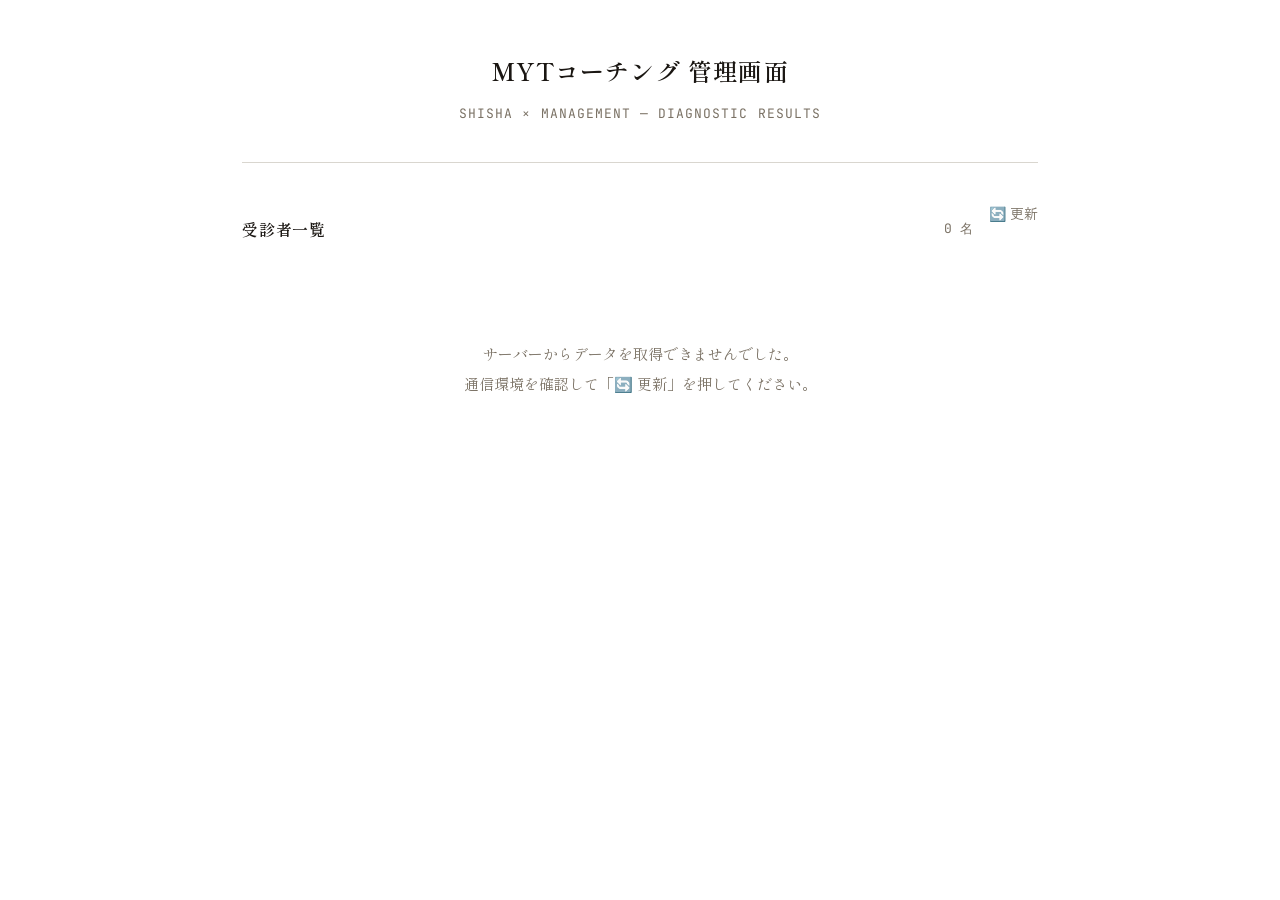
<file: admin.html>
<!DOCTYPE html>
<html lang="ja">
<head>
    <meta charset="UTF-8">
    <meta name="viewport" content="width=device-width, initial-scale=1.0">
    <title>MYT 管理画面</title>
    <link rel="preconnect" href="https://fonts.googleapis.com">
    <link rel="preconnect" href="https://fonts.gstatic.com" crossorigin>
    <link href="https://fonts.googleapis.com/css2?family=Shippori+Mincho:wght@400;500;600;700&family=Zen+Kaku+Gothic+New:wght@400;500;700&family=JetBrains+Mono:wght@400;500&display=swap" rel="stylesheet">
    <link rel="stylesheet" href="styles.css">
</head>
<body>
<div class="admin-wrap">

    <div class="admin-header">
        <h1>MYTコーチング 管理画面</h1>
        <p>SHISHA × MANAGEMENT — DIAGNOSTIC RESULTS</p>
    </div>

    <!-- 画面A: クライアント一覧 -->
    <div id="listView">
        <div class="admin-list-head">
            <h2>受診者一覧</h2>
            <div style="display:flex; align-items:center; gap:16px;">
                <span class="admin-count" id="clientCount">0 名</span>
                <button class="admin-btn-back" onclick="refresh()">🔄 更新</button>
            </div>
        </div>

        <div id="listContent"></div>
    </div>

    <!-- 画面B: 詳細 -->
    <div id="detailView" style="display:none;">
        <button class="admin-btn-back" onclick="showList()">← 一覧へ戻る</button>

        <!-- ① スコアサマリー -->
        <div class="detail-summary-card">
            <div class="detail-client-name" id="detailName"></div>
            <div class="detail-meta" id="detailMeta"></div>
            <div class="score-badges" id="detailScores"></div>
        </div>

        <!-- ② カテゴリ別成績 -->
        <div class="admin-section">
            <div class="admin-section-title">カテゴリ別成績</div>
            <div id="detailCategories"></div>
        </div>

        <!-- ③ セクションコメント -->
        <div class="admin-section">
            <div class="admin-section-title">セクション別 疑問点・コメント</div>
            <div id="detailComments"></div>
        </div>

        <!-- ④ 55問一覧 -->
        <div class="admin-section">
            <div class="admin-section-title">全55問 回答詳細</div>
            <div class="answer-list" id="detailAnswers"></div>
        </div>
    </div>

</div>

<script>
const STORAGE_KEY = 'myt_admin_records';
// app.js と同じGASエンドポイント（全受診者の回答が集約される共有バックエンド）
const GAS_ENDPOINT = 'https://script.google.com/macros/s/AKfycbxHiEX8rpU5O4uurFxBKFlBYeQaKPisR1Ks6rm4LIGUzNfeIfiSCv_T_fo0K4pIc47ypw/exec';

// 表示中のレコード（GASから取得。失敗時はlocalStorageキャッシュ）
let records = loadCache();

function loadCache() {
    try {
        return JSON.parse(localStorage.getItem(STORAGE_KEY) || '[]');
    } catch (e) {
        return [];
    }
}

function loadRecords() {
    return records;
}

// GASから全受診者の回答を取得して表示を更新する
async function fetchRecords() {
    const res = await fetch(GAS_ENDPOINT, { method: 'GET' });
    const data = await res.json();
    if (data.status !== 'ok' || !Array.isArray(data.records)) {
        throw new Error(data.message || 'invalid response');
    }
    records = data.records;
    try {
        localStorage.setItem(STORAGE_KEY, JSON.stringify(records));
    } catch (e) {
        // 容量超過などは無視（キャッシュ更新失敗のみ）
    }
}

async function refresh() {
    const container = document.getElementById('listContent');
    container.innerHTML = '<div class="admin-empty">読み込み中…</div>';
    try {
        await fetchRecords();
    } catch (e) {
        renderList();
        if (records.length === 0) {
            container.innerHTML = '<div class="admin-empty">サーバーからデータを取得できませんでした。<br>通信環境を確認して「🔄 更新」を押してください。</div>';
        }
        return;
    }
    renderList();
}

function formatDate(isoStr) {
    const d = new Date(isoStr);
    if (isNaN(d.getTime())) return isoStr;
    const y = d.getFullYear();
    const mo = d.getMonth() + 1;
    const day = d.getDate();
    const h = String(d.getHours()).padStart(2, '0');
    const mi = String(d.getMinutes()).padStart(2, '0');
    return `${y}年${mo}月${day}日 ${h}:${mi}`;
}

function getGradeClass(grade) {
    return 'grade-' + (grade || 'd').toLowerCase();
}

// ─── 一覧画面 ─────────────────────────────────────────────────
function showList() {
    document.getElementById('listView').style.display = 'block';
    document.getElementById('detailView').style.display = 'none';
    renderList();
}

function renderList() {
    const records = loadRecords();
    document.getElementById('clientCount').textContent = records.length + ' 名';

    const container = document.getElementById('listContent');

    if (records.length === 0) {
        container.innerHTML = '<div class="admin-empty">まだ受診データがありません。<br>クイズを完了すると、ここに結果が表示されます。</div>';
        return;
    }

    let html = '<table class="client-table"><thead><tr>';
    html += '<th>No</th><th>名前</th><th>日時</th><th>総合</th><th>技術</th><th>経営</th><th></th>';
    html += '</tr></thead><tbody>';

    records.forEach(function(r, i) {
        const meta = r.meta || {};
        const gradeClass = getGradeClass(meta.totalGrade);
        const tabWarn = meta.tabLeaveCount > 0
            ? '<span class="tab-warn-badge">⚠ ' + meta.tabLeaveCount + '回</span>' : '';

        html += '<tr class="client-row ' + gradeClass + '" onclick="showDetail(' + i + ')">';
        html += '<td><span class="ans-no">' + (i + 1) + '</span></td>';
        html += '<td>'
            + '<div class="client-name">' + esc(meta.clientName || '（未入力）') + tabWarn + '</div>'
            + '<div class="client-date">' + formatDate(meta.exportedAt) + '</div>'
            + '</td>';
        html += '<td>'
            + '<div style="font-family:\'Shippori Mincho\',serif;font-size:15px;font-weight:600;">' + esc(meta.totalScore || '') + '</div>'
            + '<div style="font-family:\'JetBrains Mono\',monospace;font-size:11px;color:var(--ink-mute);">' + esc(meta.totalPercent || '') + '</div>'
            + '</td>';
        html += '<td><span class="grade-badge ' + gradeClass + '">' + esc(meta.totalGrade || '-') + '</span></td>';
        html += '<td><span class="grade-badge ' + getGradeClass(meta.shishaGrade) + '">' + esc(meta.shishaGrade || '-') + '</span></td>';
        html += '<td><span class="grade-badge ' + getGradeClass(meta.businessGrade) + '">' + esc(meta.businessGrade || '-') + '</span></td>';
        html += '<td><button class="delete-btn" onclick="event.stopPropagation();confirmDelete(' + i + ')" title="削除">×</button></td>';
        html += '</tr>';
    });

    html += '</tbody></table>';
    container.innerHTML = html;
}

// ─── 詳細画面 ─────────────────────────────────────────────────
function showDetail(index) {
    const records = loadRecords();
    const r = records[index];
    if (!r) return;

    document.getElementById('listView').style.display = 'none';
    document.getElementById('detailView').style.display = 'block';

    const meta = r.meta || {};

    // ① スコアサマリー
    document.getElementById('detailName').textContent = meta.clientName || '（未入力）';

    const tabText = meta.tabLeaveCount > 0 ? '　⚠ タブ離脱 ' + meta.tabLeaveCount + '回' : '';
    document.getElementById('detailMeta').textContent =
        formatDate(meta.exportedAt) + tabText;

    document.getElementById('detailScores').innerHTML =
        scoreBadge('総合', meta.totalScore, meta.totalPercent, meta.totalGrade) +
        scoreBadge('シーシャ技術', meta.shishaScore, meta.shishaPercent, meta.shishaGrade) +
        scoreBadge('経営知識', meta.businessScore, meta.businessPercent, meta.businessGrade);

    // ② カテゴリ別
    renderCategories(r.categories || {});

    // ③ セクションコメント
    renderComments(r.sectionComments || {});

    // ④ 55問
    renderAnswers(r.answers || []);

    window.scrollTo(0, 0);
}

function scoreBadge(label, score, percent, grade) {
    const gc = getGradeClass(grade);
    return '<div class="score-badge-item">'
        + '<div class="label">' + esc(label) + '</div>'
        + '<div class="value">' + esc(score || '-') + '</div>'
        + '<div class="percent">' + esc(percent || '-') + '</div>'
        + '<div class="grade-badge ' + gc + '" style="font-size:20px;">' + esc(grade || '-') + '</div>'
        + '</div>';
}

function renderCategories(categories) {
    const shishaKeys = Object.keys(categories).filter(k => /^[ⅠⅡⅢⅣⅤ]/.test(k));
    const bizKeys    = Object.keys(categories).filter(k => !/^[ⅠⅡⅢⅣⅤ]/.test(k));

    let html = '';

    if (shishaKeys.length) {
        html += '<div class="category-group-label">SHISHA TECHNIQUE</div>';
        shishaKeys.forEach(function(k) { html += categoryBarItem(k, categories[k]); });
    }
    if (bizKeys.length) {
        html += '<div class="category-group-label">MANAGEMENT KNOWLEDGE</div>';
        bizKeys.forEach(function(k) { html += categoryBarItem(k, categories[k]); });
    }

    document.getElementById('detailCategories').innerHTML = html;
}

function categoryBarItem(name, data) {
    const pct = data.correct / data.total * 100;
    const weak = pct < 70;
    return '<div class="category-bar-item">'
        + '<div class="cat-name">' + esc(name) + '</div>'
        + '<div class="category-bar-track"><div class="category-bar-fill' + (weak ? ' weak' : '') + '" style="width:' + pct.toFixed(1) + '%"></div></div>'
        + '<div class="cat-percent' + (weak ? ' weak' : '') + '">' + esc(data.percent || '') + '</div>'
        + '</div>';
}

function renderComments(comments) {
    const sections = [
        { key: 'Q9-15',  label: '問９〜１５' },
        { key: 'Q16-21', label: '問１６〜２１' },
        { key: 'Q22-26', label: '問２２〜２６' },
        { key: 'Q27-30', label: '問２７〜３０' },
    ];

    let html = '<div class="section-comment-block">';
    sections.forEach(function(s) {
        const text = comments[s.key];
        const hasText = text && text.trim();
        html += '<div class="comment-label">' + s.label + '</div>';
        html += '<div class="comment-text">' + (hasText ? esc(text) : '<span class="comment-empty">記入なし</span>') + '</div>';
    });
    html += '</div>';

    document.getElementById('detailComments').innerHTML = html;
}

function renderAnswers(answers) {
    let html = '';
    answers.forEach(function(a) {
        const ansStr  = a.answer === true ? '○' : a.answer === false ? '×' : '時';
        const corrStr = a.correct ? '✓' : '✗';
        const cls     = a.answer === '時間切れ' ? 'ans-timeout' : a.correct ? 'ans-correct' : 'ans-wrong';
        const hasFree = a.userExplanation && a.userExplanation !== '（未入力）';

        html += '<details class="answer-item ' + cls + '">';
        html += '<summary>'
            + '<span class="ans-no">' + String(a.index).padStart(2, '0') + '</span>'
            + '<span class="ans-cat">' + esc(a.category) + '</span>'
            + '<span class="ans-answer">' + ansStr + '</span>'
            + '<span class="ans-correct-mark">' + corrStr + '</span>'
            + '<span class="ans-question">' + esc(a.question) + (hasFree ? ' <span class="has-free-badge">✏️</span>' : '') + '</span>'
            + '</summary>';
        html += '<div class="answer-detail">';
        html += '<div class="model-answer">💡 ' + esc(a.modelAnswer || '') + '</div>';
        if (hasFree) {
            html += '<div class="user-explanation">'
                + '<span class="free-label">自由記述</span>'
                + esc(a.userExplanation)
                + '</div>';
        }
        html += '</div></details>';
    });
    document.getElementById('detailAnswers').innerHTML = html;
}

// ─── 個別削除 ─────────────────────────────────────────────────
async function confirmDelete(index) {
    const r = records[index];
    if (!r) return;
    const meta = r.meta || {};
    const name = meta.clientName || '（未入力）';
    const date = formatDate(meta.exportedAt);
    if (!confirm(name + '（' + date + '）の回答を削除しますか？')) return;

    try {
        const url = GAS_ENDPOINT + '?action=delete&exportedAt=' + encodeURIComponent(meta.exportedAt);
        const res = await fetch(url);
        const data = await res.json();
        if (data.status !== 'ok') throw new Error(data.message || 'delete failed');
        await fetchRecords();
        renderList();
    } catch (e) {
        alert('削除に失敗しました: ' + e.message);
    }
}

// ─── XSSエスケープ ────────────────────────────────────────────
function esc(str) {
    return String(str)
        .replace(/&/g, '&amp;')
        .replace(/</g, '&lt;')
        .replace(/>/g, '&gt;')
        .replace(/"/g, '&quot;')
        .replace(/'/g, '&#39;');
}

// 初期化：まずキャッシュを即表示し、GASから最新を取得して更新
renderList();
refresh();
</script>
</body>
</html>
</file>
<file: styles.css>
:root {
  --paper: #FFFFFF;
  --paper-2: #F4F4F2;
  --ink: #1A1612;
  --ink-soft: #3A342C;
  --ink-mute: #7A7164;
  --rule: #D9D6CF;
  --accent: #A63333;
  --accent-deep: #7A2828;
  --correct: #2E7D5F;
  --warning: #B8731A;
  --danger: #A63333;
}

* {
  box-sizing: border-box;
  margin: 0;
  padding: 0;
}

body {
  font-family: "Zen Kaku Gothic New", "Noto Sans JP", sans-serif;
  background: var(--paper);
  min-height: 100vh;
  color: var(--ink);
  line-height: 1.9;
}

.container {
  max-width: 720px;
  margin: 0 auto;
  padding: 0 48px 48px;
}

/* ヘッダー */
.header {
  text-align: center;
  padding: 56px 0 40px;
  border-bottom: 1px solid var(--rule);
  margin-bottom: 48px;
}

.header h1 {
  font-family: "Shippori Mincho", serif;
  font-weight: 600;
  font-size: clamp(22px, 4vw, 30px);
  line-height: 1.5;
  letter-spacing: 0.02em;
  margin-bottom: 12px;
}

.header p {
  font-family: "JetBrains Mono", monospace;
  font-size: 11px;
  letter-spacing: 0.2em;
  color: var(--ink-mute);
}

/* スタート画面 */
.start-screen {
  padding: 0;
}

.start-screen > p {
  font-size: 15px;
  color: var(--ink-soft);
  margin-bottom: 32px;
  text-align: center;
}

.name-input-group {
  margin-bottom: 32px;
}

.name-input-group label {
  display: block;
  font-family: "Shippori Mincho", serif;
  font-size: 14px;
  letter-spacing: 0.08em;
  color: var(--ink-soft);
  margin-bottom: 10px;
}

.name-input-group input {
  width: 100%;
  border: 1px solid var(--ink);
  border-radius: 0;
  padding: 14px 16px;
  font-family: "Zen Kaku Gothic New", sans-serif;
  font-size: 16px;
  color: var(--ink);
  background: var(--paper);
  outline: none;
  transition: border-color 0.2s;
}

.name-input-group input:focus {
  border-color: var(--accent);
}

.quiz-type-selector {
  display: flex;
  flex-direction: column;
  gap: 16px;
  margin: 0 0 48px;
}

.quiz-type-btn {
  background: var(--paper);
  border: 1px solid var(--ink);
  color: var(--ink);
  padding: 28px 32px;
  cursor: pointer;
  transition: background 0.2s, color 0.2s;
  text-align: left;
  width: 100%;
}

.quiz-type-btn:hover {
  background: var(--ink);
  color: var(--paper);
}

.quiz-type-btn:hover p {
  color: var(--rule);
}

.quiz-type-btn:hover .badge {
  background: var(--accent);
}

.quiz-type-btn h3 {
  font-family: "Shippori Mincho", serif;
  font-weight: 600;
  font-size: 18px;
  letter-spacing: 0.05em;
  margin-bottom: 8px;
}

.quiz-type-btn p {
  font-size: 13px;
  color: var(--ink-mute);
  line-height: 1.7;
}

.quiz-type-btn .badge {
  display: inline-block;
  background: var(--accent);
  color: var(--paper);
  padding: 2px 10px;
  font-family: "JetBrains Mono", monospace;
  font-size: 11px;
  letter-spacing: 0.15em;
  margin-left: 12px;
  vertical-align: middle;
}

/* クイズ画面 — スクロールなしで1画面に収める */
.quiz-screen {
  display: none;
}

/* app.js が style.display='block' を設定するので flex で上書き */
.quiz-screen[style*="display: block"],
.quiz-screen[style*="display:block"] {
  display: flex !important;
  flex-direction: column;
  height: calc(100dvh - 160px);
  min-height: 480px;
}

.quiz-top {
  flex-shrink: 0;
}

.quiz-middle {
  flex: 1;
  overflow-y: auto;
  display: flex;
  flex-direction: column;
  min-height: 0;
}

.quiz-bottom {
  flex-shrink: 0;
  padding-top: 12px;
}

.progress-bar {
  background: var(--rule);
  height: 3px;
  margin-bottom: 20px;
  overflow: hidden;
}

.progress-fill {
  background: var(--accent);
  height: 100%;
  transition: width 0.3s;
}

.question-info {
  display: flex;
  justify-content: space-between;
  align-items: center;
  margin-bottom: 20px;
  font-family: "JetBrains Mono", monospace;
  font-size: 11px;
  letter-spacing: 0.15em;
  color: var(--ink-mute);
}

.category-badge {
  border: 1px solid var(--rule);
  padding: 3px 10px;
  font-family: "JetBrains Mono", monospace;
  font-size: 10px;
  letter-spacing: 0.15em;
  color: var(--ink-mute);
}

/* タイマー */
.timer-container {
  display: flex;
  align-items: baseline;
  justify-content: center;
  gap: 6px;
  margin-bottom: 8px;
}

.timer {
  font-family: "Shippori Mincho", serif;
  font-weight: 600;
  font-size: 36px;
  line-height: 1;
  color: var(--ink);
  min-width: 52px;
  text-align: center;
  transition: color 0.3s;
}

.timer-container span:last-child {
  font-size: 14px;
  color: var(--ink-mute);
}

.timer.warning {
  color: var(--warning);
}

.timer.danger {
  color: var(--danger);
  animation: pulse 0.5s infinite;
}

@keyframes pulse {
  0%, 100% { opacity: 1; }
  50% { opacity: 0.4; }
}

.timer-bar {
  width: 100%;
  height: 3px;
  background: var(--rule);
  overflow: hidden;
  margin-bottom: 16px;
}

.timer-bar-fill {
  height: 100%;
  background: var(--ink);
  transition: width 0.1s linear, background 0.3s;
}

.timer-bar-fill.warning {
  background: var(--warning);
}

.timer-bar-fill.danger {
  background: var(--danger);
}

/* 問題カード */
.question-card {
  background: var(--paper);
  border: 1px solid var(--ink);
  padding: 28px 32px;
  margin-bottom: 16px;
}

.question-text {
  font-family: "Shippori Mincho", serif;
  font-size: clamp(17px, 2.5vw, 20px);
  line-height: 2.0;
  margin-bottom: 16px;
  color: var(--ink);
}

.answer-buttons {
  display: flex;
  gap: 16px;
}

.answer-btn {
  flex: 1;
  padding: 20px;
  border: 1px solid var(--ink);
  background: var(--paper);
  color: var(--ink);
  font-family: "Shippori Mincho", serif;
  font-size: 1.8rem;
  font-weight: 600;
  cursor: pointer;
  transition: background 0.15s, color 0.15s;
}

.answer-btn:hover {
  background: var(--ink);
  color: var(--paper);
}

.answer-btn.correct-btn:hover {
  background: var(--correct);
  border-color: var(--correct);
  color: var(--paper);
}

.answer-btn.wrong-btn:hover {
  background: var(--ink);
  color: var(--paper);
}

.answer-btn.selected-correct {
  background: var(--correct);
  border-color: var(--correct);
  color: var(--paper);
}

.answer-btn.selected-wrong {
  background: var(--accent);
  border-color: var(--accent);
  color: var(--paper);
}

.answer-btn.show-correct {
  background: var(--correct);
  border-color: var(--correct);
  color: var(--paper);
}

.answer-btn.selected {
  background: var(--ink);
  color: var(--paper);
}

.answer-btn.correct-btn.selected {
  background: var(--correct);
  border-color: var(--correct);
  color: var(--paper);
}

.answer-btn.wrong-btn.selected {
  background: var(--accent);
  border-color: var(--accent);
  color: var(--paper);
}

.answer-btn:disabled {
  cursor: not-allowed;
  opacity: 0.7;
}

/* フィードバック */
.feedback {
  display: none;
  padding: 16px 20px;
  margin-bottom: 12px;
  border-left: 4px solid var(--rule);
  background: var(--paper-2);
  flex-shrink: 0;
}

.feedback.correct {
  border-left-color: var(--correct);
}

.feedback.wrong {
  border-left-color: var(--accent);
}

.feedback.info {
  border-left-color: var(--ink-mute);
}

.feedback h4 {
  font-family: "Shippori Mincho", serif;
  font-weight: 600;
  font-size: 15px;
  margin-bottom: 10px;
  display: flex;
  align-items: center;
  gap: 8px;
  color: var(--ink);
}

.feedback.correct h4 { color: var(--correct); }
.feedback.wrong h4 { color: var(--accent); }

.feedback p {
  font-size: 14px;
  line-height: 1.9;
  color: var(--ink-soft);
}

/* ボタン共通（LP .btn-primary 準拠） */
.next-btn {
  width: 100%;
  padding: 16px;
  background: var(--ink);
  border: none;
  color: var(--paper);
  font-family: "Shippori Mincho", serif;
  font-size: 15px;
  letter-spacing: 0.1em;
  cursor: pointer;
  transition: background 0.2s;
  display: none;
  margin-bottom: 6px;
}

.next-btn:hover {
  background: var(--accent);
}

/* 自己評価ノート */
.self-eval-note {
  background: var(--paper-2);
  border: 1px solid var(--warning);
  padding: 12px 16px;
  margin-bottom: 20px;
  font-size: 13px;
  color: var(--ink-soft);
  border-left: 4px solid var(--warning);
}

/* 説明入力 — 通常フロー内に配置 */
.explanation-input {
  background: var(--paper);
  border: 2px solid var(--accent);
  padding: 24px 24px 20px;
  margin-top: 16px;
  margin-bottom: 12px;
}

.explanation-input .explanation-heading {
  font-family: "JetBrains Mono", monospace;
  font-size: 10px;
  letter-spacing: 0.2em;
  color: var(--accent);
  margin-bottom: 8px;
}

.explanation-input label {
  display: block;
  margin-bottom: 14px;
  font-family: "Shippori Mincho", serif;
  font-size: 17px;
  font-weight: 600;
  color: var(--ink);
  line-height: 1.6;
}

.explanation-input .explanation-hint {
  font-size: 12px;
  color: var(--ink-mute);
  margin-bottom: 14px;
  line-height: 1.6;
}

.explanation-input textarea {
  width: 100%;
  padding: 16px;
  border: 1px solid var(--rule);
  background: var(--paper-2);
  color: var(--ink);
  font-size: 15px;
  font-family: "Zen Kaku Gothic New", "Noto Sans JP", sans-serif;
  resize: none;
  height: 140px;
  line-height: 1.9;
  margin-bottom: 16px;
}

.explanation-input textarea::placeholder {
  color: var(--ink-mute);
}

.explanation-input textarea:focus {
  outline: none;
  border-color: var(--ink);
  background: var(--paper);
}

.user-explanation-display {
  background: var(--paper-2);
  border: 1px solid var(--rule);
  border-left: 4px solid var(--ink-mute);
  padding: 16px 20px;
  margin-top: 8px;
  flex-shrink: 0;
}

.user-explanation-display h5 {
  font-family: "JetBrains Mono", monospace;
  font-size: 11px;
  letter-spacing: 0.15em;
  color: var(--ink-mute);
  margin-bottom: 8px;
}

.user-explanation-display p {
  font-size: 14px;
  color: var(--ink-soft);
  white-space: pre-wrap;
  line-height: 1.8;
}

/* 結果画面 */
.comment-screen {
  display: none;
  padding: 40px 0 48px;
}

.comment-section-label {
  font-family: "Shippori Mincho", serif;
  font-size: 0.85rem;
  letter-spacing: 0.08em;
  color: var(--ink-mute);
  text-transform: uppercase;
  margin-bottom: 16px;
}

.comment-prompt {
  font-size: 1rem;
  line-height: 1.8;
  color: var(--ink);
  margin-bottom: 24px;
  border-left: 3px solid var(--accent);
  padding-left: 16px;
}

.comment-screen textarea {
  width: 100%;
  border: 1px solid var(--rule);
  border-radius: 4px;
  padding: 14px 16px;
  font-family: "Zen Kaku Gothic New", sans-serif;
  font-size: 0.95rem;
  line-height: 1.8;
  color: var(--ink);
  background: var(--paper-2);
  resize: vertical;
  outline: none;
  margin-bottom: 24px;
}

.comment-screen textarea:focus {
  border-color: var(--accent);
  background: var(--paper);
}

.comment-screen-buttons {
  text-align: center;
}

.comment-screen-buttons .next-btn {
  display: block;
}

.result-screen {
  display: none;
  text-align: center;
  padding: 48px 0;
}

.result-screen h2 {
  font-family: "Shippori Mincho", serif;
  font-weight: 600;
  font-size: clamp(24px, 4vw, 32px);
  letter-spacing: 0.05em;
  margin-bottom: 32px;
}

.score-circle {
  width: 180px;
  height: 180px;
  border-radius: 50%;
  background: conic-gradient(var(--accent) var(--score-percent), var(--rule) 0);
  display: flex;
  align-items: center;
  justify-content: center;
  margin: 0 auto 32px;
  position: relative;
}

.score-circle::before {
  content: '';
  width: 140px;
  height: 140px;
  background: var(--paper);
  border-radius: 50%;
  position: absolute;
}

.score-text {
  position: relative;
  z-index: 1;
}

.score-text .score {
  font-family: "Shippori Mincho", serif;
  font-weight: 600;
  font-size: 2.4rem;
  color: var(--ink);
}

.score-text .total {
  font-size: 0.9rem;
  color: var(--ink-mute);
}

.grade {
  font-family: "Shippori Mincho", serif;
  font-weight: 600;
  font-size: clamp(56px, 10vw, 88px);
  line-height: 1;
  color: var(--accent);
  margin: 8px 0;
}

.grade-label {
  font-family: "JetBrains Mono", monospace;
  font-size: 12px;
  letter-spacing: 0.2em;
  color: var(--ink-mute);
  margin-bottom: 40px;
}

.main-scores {
  display: grid;
  grid-template-columns: repeat(2, minmax(0, 1fr));
  gap: 20px;
  margin: 32px 0;
  text-align: left;
}

.main-score-card {
  background: var(--paper);
  border: 1px solid var(--ink);
  padding: 28px;
}

.main-score-card h3 {
  font-family: "JetBrains Mono", monospace;
  font-size: 10px;
  letter-spacing: 0.2em;
  color: var(--ink-mute);
  margin-bottom: 16px;
}

.main-score-value {
  font-family: "Shippori Mincho", serif;
  font-weight: 600;
  font-size: 1.6rem;
  margin-bottom: 4px;
  color: var(--ink);
}

.main-score-percent {
  font-size: 0.9rem;
  color: var(--ink-mute);
  margin-bottom: 12px;
}

.main-score-grade {
  font-family: "Shippori Mincho", serif;
  font-weight: 600;
  font-size: 2rem;
  color: var(--ink);
}

.main-score-grade.grade-a { color: var(--correct); }
.main-score-grade.grade-b { color: var(--ink); }
.main-score-grade.grade-c { color: var(--warning); }
.main-score-grade.grade-d { color: var(--accent); }

.category-scores {
  text-align: left;
  border: 1px solid var(--rule);
  padding: 28px;
  margin: 32px 0;
}

.category-scores h3 {
  font-family: "JetBrains Mono", monospace;
  font-size: 10px;
  letter-spacing: 0.2em;
  color: var(--ink-mute);
  margin-bottom: 20px;
}

.category-score-item {
  display: flex;
  justify-content: space-between;
  align-items: center;
  padding: 12px 0;
  border-bottom: 1px solid var(--rule);
}

.category-score-item:last-child {
  border-bottom: none;
}

.category-score-item .name {
  font-size: 14px;
  color: var(--ink-soft);
}

.category-score-item .score {
  font-family: "Shippori Mincho", serif;
  font-weight: 600;
  color: var(--ink);
}

/* エクスポートボタン */
.export-buttons {
  display: flex;
  gap: 12px;
  justify-content: center;
  margin-top: 32px;
  flex-wrap: wrap;
}

.export-btn {
  padding: 12px 24px;
  background: var(--paper);
  border: 1px solid var(--ink);
  color: var(--ink);
  font-family: "Shippori Mincho", serif;
  font-size: 13px;
  letter-spacing: 0.05em;
  cursor: pointer;
  transition: background 0.2s, color 0.2s;
}

.export-btn:hover {
  background: var(--ink);
  color: var(--paper);
}

.restart-btn {
  display: inline-block;
  padding: 18px 48px;
  background: var(--accent);
  border: none;
  color: var(--paper);
  font-family: "Shippori Mincho", serif;
  font-size: 15px;
  letter-spacing: 0.1em;
  cursor: pointer;
  transition: background 0.2s;
  margin-top: 32px;
}

.restart-btn:hover {
  background: var(--accent-deep);
}

/* タブ離脱警告 */
.tab-warning {
  display: none;
  position: fixed;
  top: 0;
  left: 0;
  right: 0;
  background: var(--accent);
  color: var(--paper);
  padding: 14px;
  text-align: center;
  z-index: 1000;
  font-family: "JetBrains Mono", monospace;
  font-size: 13px;
  letter-spacing: 0.05em;
  animation: slideDown 0.3s;
}

@keyframes slideDown {
  from { transform: translateY(-100%); }
  to { transform: translateY(0); }
}

.tab-warning-count {
  background: rgba(0,0,0,0.25);
  padding: 2px 8px;
  margin-left: 10px;
}

/* コピー防止 */
.question-card,
.question-text,
.answer-btn {
  -webkit-user-select: none;
  -moz-user-select: none;
  -ms-user-select: none;
  user-select: none;
}

/* スクリーンショット抑止：画面離脱時にぼかす */
.quiz-screen.blurred .question-card {
  filter: blur(20px);
  transition: filter 0.1s;
}

.quiz-screen.blurred .question-text {
  visibility: hidden;
}

/* スクリーンショット警告オーバーレイ */
.screenshot-overlay {
  display: none;
  position: fixed;
  top: 0;
  left: 0;
  right: 0;
  bottom: 0;
  background: rgba(255, 255, 255, 0.98);
  z-index: 999;
  justify-content: center;
  align-items: center;
  flex-direction: column;
  text-align: center;
  padding: 20px;
}

.screenshot-overlay.show {
  display: flex;
}

.screenshot-overlay .icon {
  font-size: 4rem;
  margin-bottom: 20px;
}

.screenshot-overlay h2 {
  font-family: "Shippori Mincho", serif;
  font-size: 1.4rem;
  margin-bottom: 15px;
  color: var(--accent);
}

.screenshot-overlay p {
  color: var(--ink-soft);
  font-size: 14px;
  margin-bottom: 10px;
}

/* スクリーンショット禁止の注意バナー */
.screenshot-warning-banner {
  background: var(--paper-2);
  border: 1px solid var(--accent);
  padding: 10px 15px;
  margin-bottom: 20px;
  font-family: "JetBrains Mono", monospace;
  font-size: 11px;
  letter-spacing: 0.05em;
  color: var(--accent);
  text-align: center;
  display: flex;
  align-items: center;
  justify-content: center;
  gap: 8px;
}

.screenshot-warning-banner .icon {
  font-size: 1.2rem;
}

/* レスポンシブ */
@media (max-width: 860px) {
  .container {
    padding: 32px 24px;
  }
}

@media (max-width: 680px) {
  .container {
    padding: 24px 20px;
  }

  .header {
    padding: 32px 0 28px;
    margin-bottom: 32px;
  }

  .question-card {
    padding: 24px 20px;
  }

  .question-text {
    font-size: 16px;
  }

  .answer-buttons {
    gap: 12px;
  }

  .main-scores {
    grid-template-columns: 1fr;
  }

  .score-circle {
    width: 150px;
    height: 150px;
  }

  .score-circle::before {
    width: 110px;
    height: 110px;
  }

  .export-buttons {
    flex-direction: column;
    align-items: stretch;
  }
}

/* 印刷用ヘッダー */
.print-header {
  display: none;
}

/* 印刷用スタイル */
@media print {
  body {
    background: var(--paper);
    color: var(--ink);
    -webkit-print-color-adjust: exact;
    print-color-adjust: exact;
  }
  .container {
    max-width: 100%;
  }
  .header, .tab-warning, .screenshot-warning,
  .screenshot-overlay, .export-buttons, .restart-btn {
    display: none !important;
  }
  .result-screen {
    display: block !important;
    padding: 20px;
  }
  .score-circle {
    background: conic-gradient(var(--accent) var(--score-percent), var(--rule) 0) !important;
  }
  .score-circle::before {
    background: var(--paper) !important;
  }
  .main-score-card {
    border: 1px solid var(--rule);
  }
  .category-scores {
    border: 1px solid var(--rule);
  }
  .category-score-item {
    border-bottom-color: var(--rule) !important;
  }
  .print-header {
    display: block !important;
    text-align: center;
    margin-bottom: 20px;
    font-family: "Shippori Mincho", serif;
    font-size: 1.1rem;
    font-weight: 600;
    color: var(--ink);
  }
}

/* ── ADMIN ─────────────────────────────────────────────────── */

.admin-wrap {
  max-width: 860px;
  margin: 0 auto;
  padding: 0 32px 64px;
}

.admin-header {
  text-align: center;
  padding: 48px 0 36px;
  border-bottom: 1px solid var(--rule);
  margin-bottom: 40px;
}

.admin-header h1 {
  font-family: "Shippori Mincho", serif;
  font-size: clamp(18px, 3vw, 24px);
  font-weight: 600;
  letter-spacing: 0.05em;
  margin-bottom: 8px;
}

.admin-header p {
  font-size: 13px;
  color: var(--ink-mute);
  font-family: "JetBrains Mono", monospace;
  letter-spacing: 0.08em;
}

/* 一覧 */
.admin-list-head {
  display: flex;
  justify-content: space-between;
  align-items: center;
  margin-bottom: 20px;
}

.admin-list-head h2 {
  font-family: "Shippori Mincho", serif;
  font-size: 16px;
  font-weight: 600;
  letter-spacing: 0.05em;
}

.admin-count {
  font-size: 13px;
  color: var(--ink-mute);
  font-family: "JetBrains Mono", monospace;
}

.admin-btn-danger {
  background: transparent;
  border: 1px solid var(--accent);
  color: var(--accent);
  font-family: "Zen Kaku Gothic New", sans-serif;
  font-size: 12px;
  padding: 6px 14px;
  cursor: pointer;
  transition: background 0.2s, color 0.2s;
}

.admin-btn-danger:hover {
  background: var(--accent);
  color: var(--paper);
}

.client-table {
  width: 100%;
  border-collapse: collapse;
  font-size: 14px;
}

.client-table th {
  text-align: left;
  padding: 10px 12px;
  background: var(--ink);
  color: var(--paper);
  font-family: "Shippori Mincho", serif;
  font-weight: 600;
  font-size: 12px;
  letter-spacing: 0.05em;
}

.client-row {
  border-bottom: 1px solid var(--rule);
  cursor: pointer;
  transition: background 0.15s;
  border-left: 4px solid transparent;
}

.client-row:hover {
  background: var(--paper-2);
}

.client-row td {
  padding: 14px 12px;
  vertical-align: middle;
}

.client-row .client-name {
  font-family: "Shippori Mincho", serif;
  font-weight: 600;
  font-size: 15px;
}

.client-row .client-date {
  font-size: 12px;
  color: var(--ink-mute);
  font-family: "JetBrains Mono", monospace;
  margin-top: 2px;
}

.grade-badge {
  display: inline-block;
  font-family: "Shippori Mincho", serif;
  font-weight: 700;
  font-size: 15px;
  width: 28px;
  text-align: center;
}

.grade-badge.grade-a { color: var(--correct); }
.grade-badge.grade-b { color: var(--ink); }
.grade-badge.grade-c { color: var(--warning); }
.grade-badge.grade-d { color: var(--accent); }

.client-row.grade-a { border-left-color: var(--correct); }
.client-row.grade-b { border-left-color: var(--ink-mute); }
.client-row.grade-c { border-left-color: var(--warning); }
.client-row.grade-d { border-left-color: var(--accent); }

.tab-warn-badge {
  font-size: 11px;
  color: var(--warning);
  margin-left: 6px;
  font-family: "JetBrains Mono", monospace;
}

.delete-btn {
  background: transparent;
  border: 1px solid var(--rule);
  color: var(--ink-mute);
  font-size: 13px;
  width: 26px;
  height: 26px;
  cursor: pointer;
  line-height: 1;
  padding: 0;
  transition: border-color 0.15s, color 0.15s;
}
.delete-btn:hover {
  border-color: var(--accent);
  color: var(--accent);
}

.admin-empty {
  text-align: center;
  padding: 64px 0;
  color: var(--ink-mute);
  font-family: "Shippori Mincho", serif;
  font-size: 15px;
  line-height: 2;
}

/* 詳細 */
.admin-btn-back {
  background: transparent;
  border: none;
  color: var(--ink-mute);
  font-family: "Zen Kaku Gothic New", sans-serif;
  font-size: 14px;
  cursor: pointer;
  padding: 0;
  margin-bottom: 32px;
  display: flex;
  align-items: center;
  gap: 6px;
  transition: color 0.2s;
}

.admin-btn-back:hover { color: var(--ink); }

.detail-summary-card {
  border: 1px solid var(--rule);
  padding: 28px 32px;
  margin-bottom: 32px;
}

.detail-client-name {
  font-family: "Shippori Mincho", serif;
  font-size: clamp(20px, 3vw, 26px);
  font-weight: 600;
  margin-bottom: 6px;
}

.detail-meta {
  font-size: 12px;
  color: var(--ink-mute);
  font-family: "JetBrains Mono", monospace;
  letter-spacing: 0.05em;
  margin-bottom: 24px;
}

.score-badges {
  display: grid;
  grid-template-columns: repeat(3, 1fr);
  gap: 16px;
}

.score-badge-item {
  border: 1px solid var(--rule);
  padding: 16px;
  text-align: center;
}

.score-badge-item .label {
  font-size: 11px;
  color: var(--ink-mute);
  letter-spacing: 0.08em;
  font-family: "JetBrains Mono", monospace;
  margin-bottom: 8px;
}

.score-badge-item .value {
  font-family: "Shippori Mincho", serif;
  font-size: 20px;
  font-weight: 600;
  margin-bottom: 4px;
}

.score-badge-item .percent {
  font-size: 13px;
  color: var(--ink-soft);
  margin-bottom: 6px;
}

.admin-section {
  margin-bottom: 36px;
}

.admin-section-title {
  font-family: "Shippori Mincho", serif;
  font-size: 14px;
  font-weight: 600;
  letter-spacing: 0.08em;
  color: var(--ink-soft);
  border-bottom: 1px solid var(--rule);
  padding-bottom: 8px;
  margin-bottom: 16px;
}

/* カテゴリ別 */
.category-bar-item {
  display: grid;
  grid-template-columns: 180px 1fr 60px;
  align-items: center;
  gap: 12px;
  margin-bottom: 10px;
  font-size: 13px;
}

.category-bar-item .cat-name {
  font-family: "Shippori Mincho", serif;
  color: var(--ink-soft);
  font-size: 12px;
}

.category-bar-track {
  height: 8px;
  background: var(--paper-2);
  border-radius: 2px;
  overflow: hidden;
}

.category-bar-fill {
  height: 100%;
  background: var(--ink);
  border-radius: 2px;
  transition: width 0.4s ease;
}

.category-bar-fill.weak { background: var(--warning); }

.cat-percent {
  font-family: "JetBrains Mono", monospace;
  font-size: 12px;
  text-align: right;
}

.cat-percent.weak { color: var(--warning); font-weight: 700; }

.category-group-label {
  font-size: 11px;
  letter-spacing: 0.1em;
  color: var(--ink-mute);
  font-family: "JetBrains Mono", monospace;
  margin: 16px 0 8px;
}

/* セクションコメント */
.section-comment-block {
  display: grid;
  grid-template-columns: 120px 1fr;
  gap: 0;
  border: 1px solid var(--rule);
}

.section-comment-block .comment-label {
  padding: 12px 16px;
  font-size: 12px;
  font-family: "JetBrains Mono", monospace;
  color: var(--ink-mute);
  background: var(--paper-2);
  border-bottom: 1px solid var(--rule);
}

.section-comment-block .comment-text {
  padding: 12px 16px;
  font-size: 14px;
  line-height: 1.7;
  border-bottom: 1px solid var(--rule);
}

.section-comment-block .comment-label:last-of-type,
.section-comment-block .comment-text:last-child {
  border-bottom: none;
}

.comment-empty { color: var(--ink-mute); font-style: italic; }

/* 自由記述 */
.free-text-block {
  border: 1px solid var(--rule);
  margin-bottom: 12px;
}

.free-text-block .q-label {
  padding: 10px 16px;
  font-size: 12px;
  font-family: "JetBrains Mono", monospace;
  color: var(--ink-mute);
  background: var(--paper-2);
  border-bottom: 1px solid var(--rule);
}

.free-text-block .q-text {
  padding: 10px 16px;
  font-size: 13px;
  color: var(--ink-soft);
  border-bottom: 1px solid var(--rule);
}

.free-text-block .free-content {
  padding: 12px 16px;
  font-size: 14px;
  line-height: 1.8;
}

/* 55問一覧 */
.answer-list {
  border: 1px solid var(--rule);
  border-bottom: none;
}

.answer-item {
  border-bottom: 1px solid var(--rule);
}

.answer-item summary {
  display: grid;
  grid-template-columns: 40px 150px 36px 36px 1fr;
  align-items: center;
  gap: 8px;
  padding: 10px 14px;
  cursor: pointer;
  font-size: 13px;
  list-style: none;
}

.answer-item summary::-webkit-details-marker { display: none; }

.answer-item.ans-correct { background: #F0FBF5; }
.answer-item.ans-wrong   { background: #FDF3F3; }
.answer-item.ans-timeout { background: #FEF9F0; }

.answer-item .ans-no {
  font-family: "JetBrains Mono", monospace;
  font-size: 11px;
  color: var(--ink-mute);
}

.answer-item .ans-cat {
  font-size: 11px;
  color: var(--ink-mute);
  white-space: nowrap;
  overflow: hidden;
  text-overflow: ellipsis;
}

.answer-item .ans-answer {
  font-family: "Shippori Mincho", serif;
  font-size: 16px;
  text-align: center;
}

.answer-item .ans-correct-mark {
  font-size: 14px;
  text-align: center;
}

.answer-item .ans-question {
  font-size: 13px;
  overflow: hidden;
  text-overflow: ellipsis;
  white-space: nowrap;
}

.answer-detail {
  padding: 12px 16px 16px 58px;
  border-top: 1px solid var(--rule);
  background: rgba(255,255,255,0.6);
}

.answer-detail .model-answer {
  font-size: 13px;
  color: var(--ink-soft);
  line-height: 1.8;
  margin-bottom: 8px;
}

.has-free-badge {
  font-size: 11px;
  margin-left: 4px;
  opacity: 0.7;
}

.answer-detail .user-explanation {
  font-size: 13px;
  color: var(--ink);
  background: var(--paper-2);
  padding: 10px 14px;
  line-height: 1.8;
  border-left: 3px solid var(--accent);
  margin-top: 8px;
}

.free-label {
  display: inline-block;
  font-family: "JetBrains Mono", monospace;
  font-size: 10px;
  letter-spacing: 0.1em;
  color: var(--accent);
  margin-right: 8px;
  vertical-align: middle;
}

@media (max-width: 680px) {
  .admin-wrap { padding: 0 16px 48px; }
  .score-badges { grid-template-columns: 1fr; gap: 10px; }
  .category-bar-item { grid-template-columns: 130px 1fr 50px; }
  .section-comment-block { grid-template-columns: 1fr; }
  .section-comment-block .comment-label { border-bottom: none; }
  .answer-item summary { grid-template-columns: 32px 100px 30px 30px 1fr; gap: 4px; padding: 8px 10px; }
}
</file>
